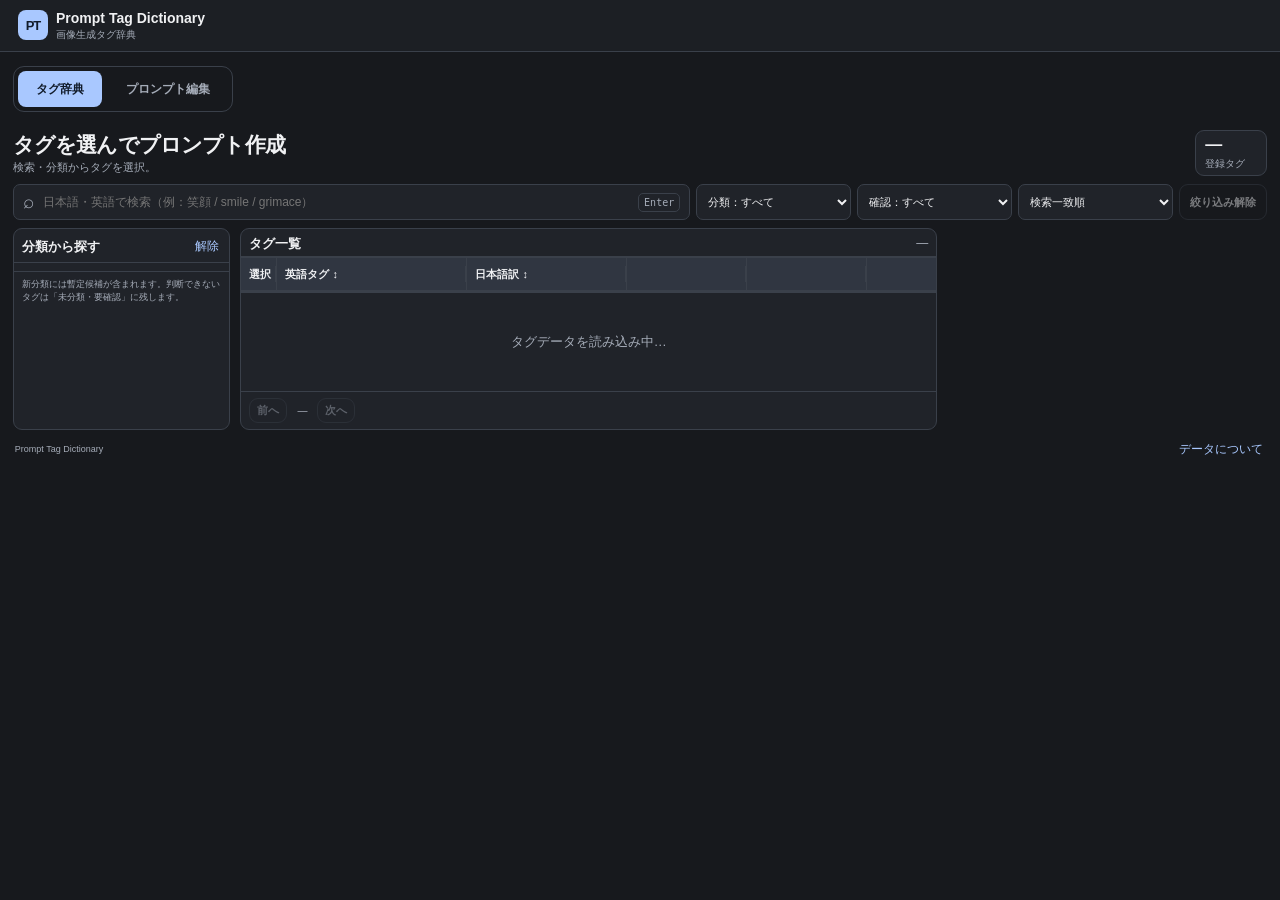
<file: index.html>
<!doctype html>
<html lang="ja">
<head>
  <meta charset="utf-8"><meta name="viewport" content="width=device-width, initial-scale=1">
  <meta name="theme-color" content="#202329">
  <meta name="description" content="画像生成タグを日本語・英語で探し、分類してプロンプトを組み立てるタグ辞典。">
  <title>Prompt Tag Dictionary</title>
  <link rel="stylesheet" href="./styles.css?v=bubble-editor-20261115"><script src="./src/app.js?v=bubble-editor-20261115b" defer></script>
</head>
<body>
<header class="topbar">
  <a class="brand" href="./"><span class="brand-mark">PT</span><span><strong>Prompt Tag Dictionary</strong><small>画像生成タグ辞典</small></span></a>
  <div class="top-actions"><span id="admin-mode-label" class="admin-mode-label" hidden>管理編集モード</span><button id="import-open" class="button button-quiet" data-admin-only hidden>データを読み込む</button><button id="custom-open" class="button button-primary" data-admin-only hidden>＋ タグを追加</button></div>
</header>
<div id="admin-mode-banner" class="admin-mode-banner" hidden><strong>管理編集モード</strong><span>変更はこのブラウザに保存されます。公開データは自動更新されません。</span><a href="./admin.html">管理画面へ戻る</a><a href="./">通常画面</a></div>
<main class="app-shell">
  <nav class="screen-nav" aria-label="作業画面">
    <button type="button" class="screen-tab active" data-screen="dictionary" aria-pressed="true">タグ辞典</button>
    <button type="button" class="screen-tab" data-screen="editor" aria-pressed="false">プロンプト編集</button>
  </nav>
  <section id="dictionary-screen" class="app-screen">
  <section class="intro"><div><p class="eyebrow">PROMPT TAG DICTIONARY</p><h1>タグを選んでプロンプト作成</h1><p class="intro-copy">検索・分類からタグを選択。</p></div>
    <div class="stats"><div><strong id="stat-total">—</strong><span>登録タグ</span></div></div>
  </section>
  <section class="search-row" aria-label="タグ検索">
    <label class="searchbox"><span aria-hidden="true">⌕</span><input id="search" type="search" placeholder="日本語・英語で検索（例：笑顔 / smile / grimace）" autocomplete="off"><kbd>Enter</kbd></label>
    <select id="level-filter" aria-label="分類状態"><option value="all">分類：すべて</option><option value="known">分類済み</option><option value="unknown">未分類</option></select>
    <select id="review-filter" aria-label="確認状態"><option value="all">確認：すべて</option><option value="unreviewed">未評価のみ</option><option value="review-any">要確認あり</option><option value="review-tag">タグの👎</option><option value="review-translation">訳の👎</option><option value="review-category">分類の👎</option></select>
    <select id="sort-order" aria-label="並び順"><option value="relevance">検索一致順</option><option value="work-count">作品：タグ数が多い順</option><option value="english">英語 A–Z</option><option value="japanese">日本語 あ–ん</option><option value="selected">選択済みを上</option><option value="uncategorized">未分類を上</option></select>
    <button id="clear-filters" class="button button-quiet clear-filters" type="button" disabled>絞り込み解除</button>
  </section>
  <section class="workspace">
    <aside class="panel categories-panel"><div class="panel-heading"><div><span class="eyebrow">BROWSE</span><h2>分類から探す</h2></div><button id="clear-category" class="text-button">解除</button></div><div id="category-tree" class="category-tree"></div><div class="panel-note">新分類には暫定候補が含まれます。判断できないタグは「未分類・要確認」に残します。</div></aside>
    <section class="panel results-panel" id="results-panel" aria-label="タグ一覧"><div class="panel-heading result-heading"><div><span class="eyebrow">DICTIONARY</span><h2 id="results-title">タグ一覧</h2></div><div class="result-tools"><span id="result-count" class="count">—</span></div></div>
      <div class="table-scroll-shell" id="table-scroll-shell" role="region" aria-label="タグ一覧。横スクロールできます" tabindex="0">
      <div class="table-head" role="row">
        <div class="table-head-cell" role="columnheader"><button type="button" data-column-sort="selected" data-label="選択">選択</button><span class="column-resize" data-column-index="0" role="separator" tabindex="0" aria-valuemin="30" aria-valuemax="520" aria-valuenow="36" aria-orientation="vertical" aria-label="選択列の幅を変更" title="ドラッグで列幅変更・ダブルクリックで初期化"></span></div>
        <div class="table-head-cell" role="columnheader"><button type="button" data-column-sort="tag" data-label="英語タグ">英語タグ ↕</button><span class="column-resize" data-column-index="1" role="separator" tabindex="0" aria-valuemin="48" aria-valuemax="520" aria-valuenow="190" aria-orientation="vertical" aria-label="タグ列の幅を変更" title="ドラッグで列幅変更・ダブルクリックで初期化"></span></div>
        <div class="table-head-cell" role="columnheader"><button type="button" data-column-sort="japanese" data-label="日本語訳">日本語訳 ↕</button><span class="column-resize" data-column-index="2" role="separator" tabindex="0" aria-valuemin="48" aria-valuemax="520" aria-valuenow="160" aria-orientation="vertical" aria-label="日本語列の幅を変更" title="ドラッグで列幅変更・ダブルクリックで初期化"></span></div>
        <div class="table-head-cell" role="columnheader"><span>大分類</span><span class="column-resize" data-column-index="3" role="separator" tabindex="0" aria-valuemin="48" aria-valuemax="520" aria-valuenow="120" aria-orientation="vertical" aria-label="大分類列の幅を変更" title="ドラッグで列幅変更・ダブルクリックで初期化"></span></div>
        <div class="table-head-cell" role="columnheader"><span>中分類</span><span class="column-resize" data-column-index="4" role="separator" tabindex="0" aria-valuemin="48" aria-valuemax="520" aria-valuenow="120" aria-orientation="vertical" aria-label="中分類列の幅を変更" title="ドラッグで列幅変更・ダブルクリックで初期化"></span></div>
        <div class="table-head-cell" role="columnheader"><span>小分類</span><span class="column-resize" data-column-index="5" role="separator" tabindex="0" aria-valuemin="48" aria-valuemax="520" aria-valuenow="120" aria-orientation="vertical" aria-label="小分類列の幅を変更" title="ドラッグで列幅変更・ダブルクリックで初期化"></span></div>
        <div class="table-head-cell" role="columnheader"><span>表現レベル</span><span class="column-resize" data-column-index="6" role="separator" tabindex="0" aria-valuemin="48" aria-valuemax="520" aria-valuenow="76" aria-orientation="vertical" aria-label="表現レベル列の幅を変更" title="ドラッグで列幅変更・ダブルクリックで初期化"></span></div>
        <div class="table-head-cell" role="columnheader"><span>編集</span><span class="column-resize" data-column-index="7" role="separator" tabindex="0" aria-valuemin="48" aria-valuemax="520" aria-valuenow="58" aria-orientation="vertical" aria-label="修正列の幅を変更" title="ドラッグで列幅変更・ダブルクリックで初期化"></span></div>
        <div class="table-head-cell" role="columnheader"><span>詳細</span><span class="column-resize" data-column-index="8" role="separator" tabindex="0" aria-valuemin="48" aria-valuemax="520" aria-valuenow="42" aria-orientation="vertical" aria-label="詳細列の幅を変更" title="ドラッグで列幅変更・ダブルクリックで初期化"></span></div>
      </div><div id="tag-results" class="tag-results" aria-live="polite"></div>
      </div>
      <div id="loading-state" class="empty-state" role="status">タグデータを読み込み中…</div>
      <div id="empty-state" class="empty-state" hidden><strong>一致するタグがありません</strong><p>検索語を変えるか、タグデータを読み込んでください。</p></div>
      <div class="pagination"><button id="page-prev" class="button button-quiet" type="button" aria-label="前のページ" disabled>前へ</button><span id="page-summary">—</span><button id="page-next" class="button button-quiet" type="button" aria-label="次のページ" disabled>次へ</button></div>
    </section>

  </section>
  </section>
  <section id="editor-screen" class="app-screen editor-screen" hidden>
    <aside class="panel builder-panel editor-builder-panel"><div class="panel-heading"><div><span class="eyebrow">PROMPT BUILDER</span><h2>プロンプト編集</h2></div><button id="clear-selected" class="text-button">全解除</button></div>
      <div class="preview-add-row"><label for="preview-add">タグを追加<input id="preview-add" type="search" list="tag-suggestions" placeholder="英語タグ・日本語で検索" autocomplete="off"><datalist id="tag-suggestions"></datalist></label><button id="preview-add-button" class="button button-quiet" type="button">＋追加</button></div>
      <p class="preview-help">タグ一覧から選択するか、ここで候補を選んで追加できます。プレビュー内のタグ名を編集・削除できます。</p>
  <section class="starter-section" aria-label="セット追加">
    <div class="starter-heading"><h2>セット追加</h2><span>クリックでタグを追加</span></div>
    <div class="starter-presets">
      <button class="starter-preset" type="button" data-preset="portrait"><strong>人物・ポートレート</strong><span>portrait · upper body · soft lighting</span><b>＋ 追加</b></button>
      <button class="starter-preset" type="button" data-preset="landscape"><strong>風景・背景</strong><span>landscape · scenery · sky · clouds</span><b>＋ 追加</b></button>
      <button class="starter-preset" type="button" data-preset="lighting"><strong>構図・ライティング</strong><span>wide shot · backlighting · depth of field</span><b>＋ 追加</b></button>
      <button class="starter-preset" type="button" data-preset="quality"><strong>画風・品質</strong><span>masterpiece · best quality · illustration</span><b>＋ 追加</b></button>
    </div>
  </section>
      <div class="builder-controls">
        <label class="check-row"><input id="group-by-category" type="checkbox" checked> カテゴリ別に出力</label><label class="check-row"><input id="include-comments" type="checkbox"> コメント行を付ける</label>
        <div class="control-grid"><label>カテゴリ名<select id="category-language"><option value="ja">日本語</option><option value="en">English</option></select></label><label>コメント形式<select id="comment-style"><option value="slash">// コメント</option><option value="block">/* コメント */</option><option value="hash"># コメント</option></select></label></div>
        <div class="category-includes" id="output-categories"></div>
      </div>
      <div class="output-stack">
        <div class="output-header"><label for="prompt-output">ポジティブプロンプト</label><span id="output-count">0 tags</span><div class="edit-history"><button id="output-undo" class="button button-quiet" type="button" disabled title="元に戻す (Ctrl+Z)">↶ Undo</button><button id="output-redo" class="button button-quiet" type="button" disabled title="やり直す (Ctrl+Y)">↷ Redo</button></div></div><section class="prompt-bubble-editor" id="positive-bubble-editor" data-bubble-target="prompt-output"><div class="bubble-toolbar"><input id="positive-bubble-add" type="search" list="bubble-tag-suggestions" placeholder="タグを検索して追加" autocomplete="off"><button class="button button-quiet" type="button" data-bubble-add="prompt-output">＋追加</button><button class="button button-quiet" type="button" data-text-mode="prompt-output">テキスト編集</button></div><div id="positive-bubbles" class="prompt-bubbles" aria-live="polite"></div></section><textarea id="prompt-output" spellcheck="false" placeholder="品質・スコアと通常タグがここに表示されます。" hidden></textarea>
        <div class="output-actions"><button id="copy-output" class="button button-primary" disabled>ポジティブをコピー</button><button id="download-output" class="button button-quiet" disabled>TXT保存</button></div>
        <div class="output-header negative-output-header"><label for="negative-output">ネガティブプロンプト</label></div><section class="prompt-bubble-editor" id="negative-bubble-editor" data-bubble-target="negative-output"><div class="bubble-toolbar"><input id="negative-bubble-add" type="search" list="bubble-tag-suggestions" placeholder="タグを検索して追加" autocomplete="off"><button class="button button-quiet" type="button" data-bubble-add="negative-output">＋追加</button><button class="button button-quiet" type="button" data-text-mode="negative-output">テキスト編集</button></div><div id="negative-bubbles" class="prompt-bubbles" aria-live="polite"></div></section><textarea id="negative-output" spellcheck="false" placeholder="除外・抑制したいタグがここに表示されます。" hidden></textarea><datalist id="bubble-tag-suggestions"></datalist>
        <div class="output-actions negative-output-actions"><button id="copy-negative-output" class="button button-primary" disabled>ネガティブをコピー</button><button id="download-negative-output" class="button button-quiet" disabled>TXT保存</button></div>
        <p id="copy-status" class="status-text" aria-live="polite"></p>
      </div>
    </aside>
  </section>
  <footer class="footer"><span>Prompt Tag Dictionary</span><button id="show-data-note" class="text-button">データについて</button></footer>
</main>
<dialog id="import-dialog" class="modal"><form method="dialog" class="modal-close-row"><button class="icon-button" aria-label="閉じる">×</button></form>
  <p class="eyebrow">IMPORT</p><h2>既存タグデータを読み込む</h2><p>JSONのタグ一覧、翻訳進捗JSON、またはタグ配列を含むJavaScript / テキストを複数選択できます。読み込んだデータはこのブラウザに保存されます。同じタグの訳・分類が競合すると、初期設定では先に登録された値を保持します。上書きするときは「競合時は今回のデータを優先」を選んでください。ファイルは名前順に処理します。</p>
  <label class="file-drop">ファイルを選択<input id="data-files" type="file" multiple accept=".json,.js,.txt,application/json,text/plain"></label>
  <div class="import-options"><label class="check-row"><input id="replace-import" type="checkbox"> 読み込んだデータで現在のタグを置き換える</label><label class="check-row"><input id="prefer-import" type="checkbox"> 競合時は今回のデータを優先（訳・分類を上書き）</label><label class="check-row"><input id="save-import" type="checkbox" checked> このブラウザに保存する</label></div>
  <p id="import-status" class="status-text" aria-live="polite"></p><div class="modal-actions"><button id="import-cancel" class="button button-quiet">キャンセル</button><button id="import-run" class="button button-primary">読み込む</button></div>
</dialog>
<dialog id="custom-dialog" class="modal"><form method="dialog" class="modal-close-row"><button class="icon-button" aria-label="閉じる">×</button></form>
  <p class="eyebrow">CUSTOM TAG</p><h2>タグを追加</h2>
  <label class="field-label">英語タグ<input id="custom-tag" type="text" placeholder="例：soft smile" maxlength="120"></label><label class="field-label">日本語名<input id="custom-ja" type="text" placeholder="例：柔らかな笑顔" maxlength="120"></label>
  <label class="field-label">大分類<select id="custom-major"></select></label><label class="field-label">小分類<select id="custom-minor"></select></label><label class="field-label">詳細分類<select id="custom-detail"></select></label><label class="field-label">別名・検索キーワード<input id="custom-alias" type="text" placeholder="カンマ区切りで入力"></label>
  <p id="custom-status" class="status-text" aria-live="polite"></p><div class="modal-actions"><button id="custom-cancel" class="button button-quiet">キャンセル</button><button id="custom-save" class="button button-primary">保存</button></div>
</dialog>
<dialog id="tag-edit-dialog" class="modal tag-edit-modal"><form method="dialog" class="modal-close-row"><button class="icon-button" aria-label="閉じる">×</button></form>
  <p class="eyebrow">TAG EDITOR</p><h2>タグを修正</h2>
  <p class="edit-note">変更はこのブラウザに保存されます。公開データは自動では変更されません。</p>
  <label class="field-label">英語タグ<input id="edit-tag" type="text" maxlength="160" autocomplete="off"></label>
  <label class="field-label">日本語訳<input id="edit-ja" type="text" maxlength="300"></label>
  <div class="edit-category-grid"><label class="field-label">大分類<input id="edit-major" type="text" maxlength="100" list="edit-major-options"></label><label class="field-label">小分類<input id="edit-minor" type="text" maxlength="100" list="edit-minor-options"></label><label class="field-label">詳細分類<input id="edit-detail" type="text" maxlength="100" list="edit-detail-options"></label></div>
  <datalist id="edit-major-options"></datalist><datalist id="edit-minor-options"></datalist><datalist id="edit-detail-options"></datalist>
  <label class="field-label">別名・検索キーワード<input id="edit-aliases" type="text" maxlength="1000" placeholder="カンマ区切り"></label>
  <p id="edit-status" class="status-text" aria-live="polite"></p><div class="modal-actions"><button id="edit-cancel" class="button button-quiet" type="button">キャンセル</button><button id="export-edited-tags" class="button button-quiet" type="button">JSON出力</button><button id="edit-save" class="button button-primary" type="button">保存</button></div>
</dialog>
<dialog id="tag-info-dialog" class="modal tag-info-modal">
  <form method="dialog" class="modal-close-row"><button class="icon-button" aria-label="閉じる">×</button></form>
  <p class="eyebrow">TAG INFORMATION</p><h2 id="tag-info-name">タグ詳細</h2>
  <dl class="tag-info-grid">
    <dt>日本語訳</dt><dd id="tag-info-ja">—</dd>
    <dt>分類</dt><dd id="tag-info-category">—</dd>
    <dt>表現レベル</dt><dd id="tag-info-rating">未判定</dd>
    <dt>判定状態</dt><dd id="tag-info-rating-status">未確認</dd>
    <dt>判定根拠</dt><dd id="tag-info-rating-reason">未登録</dd>
    <dt>意味</dt><dd id="tag-info-meaning">—</dd>
    <dt>用法</dt><dd id="tag-info-usage">—</dd>
    <dt>使用例</dt><dd id="tag-info-examples">—</dd>
    <dt>出典</dt><dd id="tag-info-source">—</dd>
  </dl>
  <p class="tag-info-note">未登録の説明・表現レベルは推測で補わず「未判定」と表示します。</p>
  <div class="modal-actions"><button class="button button-primary" id="tag-info-close" type="button">閉じる</button></div>
</dialog>
<dialog id="data-note-dialog" class="modal"><form method="dialog" class="modal-close-row"><button class="icon-button" aria-label="閉じる">×</button></form>
  <p class="eyebrow">DATA NOTES</p><h2>データについて</h2><p>タグ本体と、分類体系・分類候補・プロンプト出力順・タググループ・旧NSFW監査データは data/dictionary-data.json を基準データとして読み込みます。分類には確定済みのものだけでなく、暫定分類や要確認のタグも含まれます。表示される分類は検索・整理のための目安であり、すべてのタグの意味や翻訳が検証済みであることを示すものではありません。作品・キャラクターに固有のタグは、一般的な人物・服装タグと分けて扱います。出典や利用条件を確認できていないデータは、確認済みとして扱いません。</p>
  <p>既存データの由来・利用条件はまだ確認できていないため、出典やライセンスを確定したようには扱いません。公開配布する前に、元データの利用条件を確認してください。</p>
  <p>現時点では画像プレビュー、部位別マップ、タグ詳細解説は未実装です。データ構造は後から説明・別名・関連タグ・画像参照を追加できる形にしています。</p><div class="modal-actions"><button class="button button-primary" id="data-note-close">閉じる</button></div>
</dialog>
</body></html>
</file>
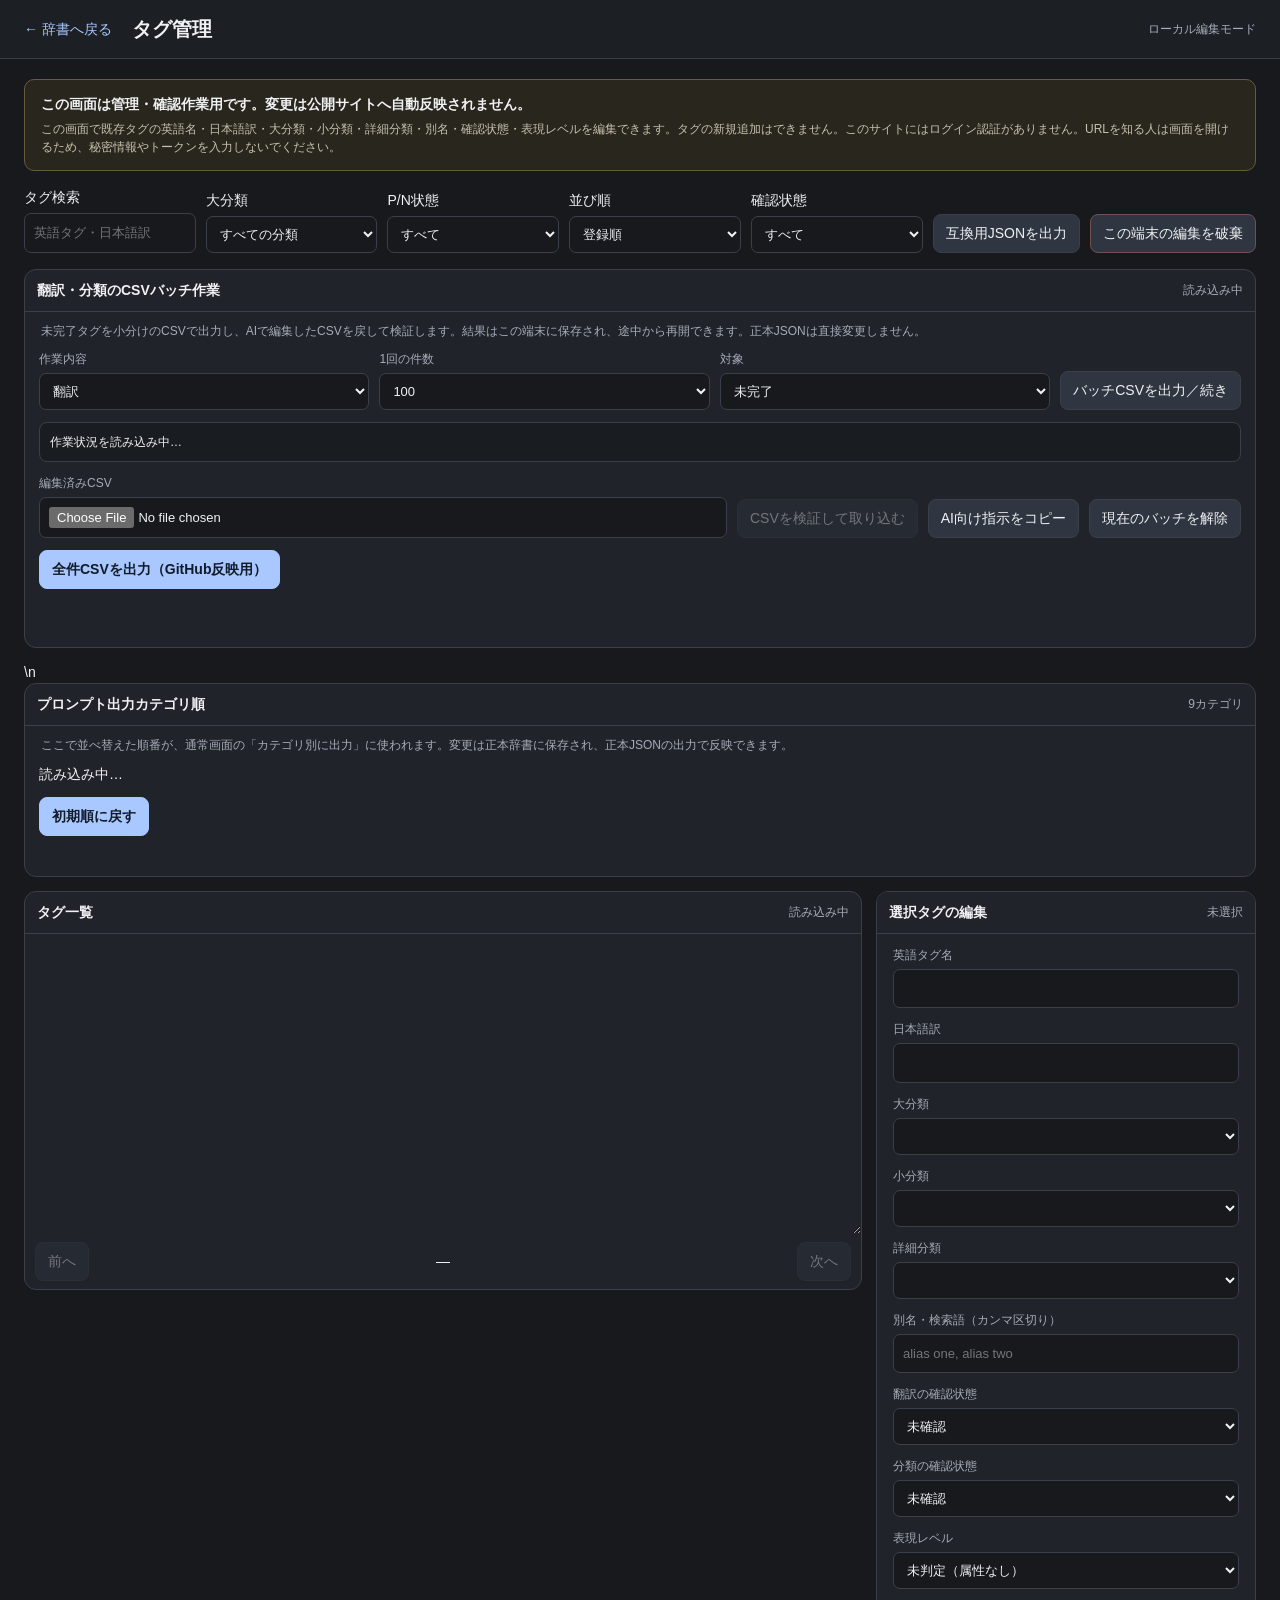
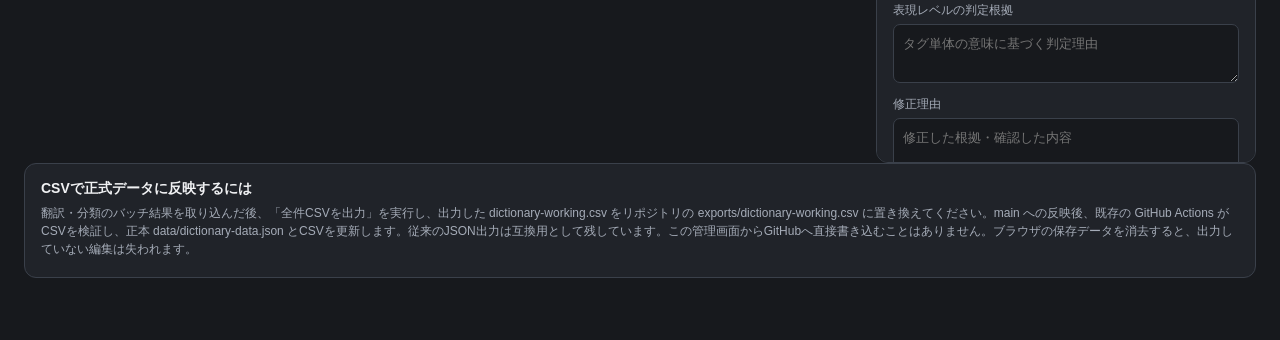
<file: admin.html>
<!doctype html>
<html lang="ja"><head><meta charset="utf-8"><meta name="viewport" content="width=device-width, initial-scale=1"><meta name="theme-color" content="#202329"><title>タグ管理 | Prompt Tag Dictionary</title><link rel="stylesheet" href="./admin.css"><script src="./src/admin.js" defer></script></head>
<body><header><a href="./">← 辞書へ戻る</a><h1>タグ管理</h1><span>ローカル編集モード</span></header><main>
<section class="notice"><strong>この画面は管理・確認作業用です。変更は公開サイトへ自動反映されません。</strong><p>この画面で既存タグの英語名・日本語訳・大分類・小分類・詳細分類・別名・確認状態・表現レベルを編集できます。タグの新規追加はできません。このサイトにはログイン認証がありません。URLを知る人は画面を開けるため、秘密情報やトークンを入力しないでください。</p></section>
<section class="toolbar"><label>タグ検索<input id="search" type="search" placeholder="英語タグ・日本語訳"></label><label>大分類<select id="category-filter"><option value="all">すべての分類</option></select></label><label>P/N状態<select id="pn-filter"><option value="all">すべて</option><option value="unset">未指定</option><option value="positive">ポジティブ</option><option value="negative">ネガティブ</option></select></label><label>並び順<select id="sort"><option value="source">登録順</option><option value="category">大分類 → 小分類 → タグ名</option><option value="tag">タグ名順</option></select></label><label>確認状態<select id="filter"><option value="all">すべて</option><option value="unreviewed">未確認</option><option value="needs-review">要確認</option><option value="provisional">暫定</option><option value="verified">確認済み</option></select></label><button id="export-dictionary">互換用JSONを出力</button><button id="discard">この端末の編集を破棄</button></section>
<section class="card batch-work-card">
<div class="list-head"><strong>翻訳・分類のCSVバッチ作業</strong><span id="batch-total">読み込み中</span></div>
<p class="batch-help">未完了タグを小分けのCSVで出力し、AIで編集したCSVを戻して検証します。結果はこの端末に保存され、途中から再開できます。正本JSONは直接変更しません。</p>
<div class="batch-controls">
<label>作業内容<select id="batch-task"><option value="translation">翻訳</option><option value="classification">分類</option><option value="expressionLevel">表現レベル</option><option value="all">未完了項目すべて</option></select></label>
<label>1回の件数<select id="batch-size"><option>25</option><option>50</option><option selected>100</option><option>200</option><option>500</option><option>1000</option></select></label>
<label>対象<select id="batch-scope"><option value="pending">未完了</option><option value="needs-review">要確認のみ</option><option value="all">すべて再確認</option></select></label>
<button id="batch-export" type="button">バッチCSVを出力／続き</button>
</div>
<div id="batch-progress" class="batch-progress">作業状況を読み込み中…</div>
<div class="batch-import-row">
<label>編集済みCSV<input id="batch-file" type="file" accept=".csv,text/csv"></label>
<button id="batch-import" type="button" disabled>CSVを検証して取り込む</button><button id="batch-copy-prompt" type="button">AI向け指示をコピー</button>
<button id="batch-clear" type="button">現在のバッチを解除</button>
</div>
<div class="batch-final-row"><button id="csv-export-all" type="button">全件CSVを出力（GitHub反映用）</button></div>
<p id="batch-status" class="status" role="status" aria-live="polite"></p>
</section>\n<section class="card prompt-order-card"><div class="list-head"><strong>プロンプト出力カテゴリ順</strong><span id="prompt-order-count">9カテゴリ</span></div><p class="prompt-order-help">ここで並べ替えた順番が、通常画面の「カテゴリ別に出力」に使われます。変更は正本辞書に保存され、正本JSONの出力で反映できます。</p><ol id="prompt-order-list" class="prompt-order-list"><li>読み込み中…</li></ol><div class="prompt-order-actions"><button id="prompt-order-reset" type="button">初期順に戻す</button></div><p id="prompt-order-status" class="status" role="status"></p></section><div class="layout"><section class="card tag-list-card"><div class="list-head"><strong>タグ一覧</strong><span id="count">読み込み中</span></div><div id="results" class="results"></div><div class="pager"><button id="prev" disabled>前へ</button><span id="page">—</span><button id="next" disabled>次へ</button></div></section><div id="list-resizer" class="list-resizer" role="separator" aria-orientation="vertical" aria-label="タグ一覧と編集フォームの幅を調整" tabindex="0" title="ドラッグして幅を調整"></div>
<section class="card editor"><div class="list-head"><strong>選択タグの編集</strong><span id="selected-name">未選択</span></div><label>英語タグ名<input id="tag" maxlength="300" autocomplete="off"></label>
<label>日本語訳<input id="ja" maxlength="300"></label><label>大分類<select id="major-select"></select></label><label>小分類<select id="minor-select"></select></label><label>詳細分類<select id="detail-select"></select></label><label>別名・検索語（カンマ区切り）<input id="aliases" maxlength="2000" placeholder="alias one, alias two"></label>
<label>翻訳の確認状態<select id="translation-status"><option value="unreviewed">未確認</option><option value="needs-review">要確認</option><option value="machine-translation">機械翻訳</option><option value="verified">確認済み</option><option value="not-applicable">対象外</option></select></label>
<label>分類の確認状態<select id="classification-status"><option value="unreviewed">未確認</option><option value="provisional">暫定</option><option value="needs-review">要確認</option><option value="verified">確認済み</option><option value="not-applicable">対象外</option></select></label>
<label>表現レベル<select id="expression-level"><option value="">未判定（属性なし）</option><option value="0">0 — 一般向け</option><option value="1">1 — 軽度の露出</option><option value="2">2 — セクシー表現</option><option value="3">3 — 強い性的表現</option><option value="4">4 — 成人向け</option></select></label>
<label>表現レベルの判定根拠<textarea id="expression-level-reason" rows="2" maxlength="1000" placeholder="タグ単体の意味に基づく判定理由"></textarea></label>
<label>修正理由<textarea id="reason" rows="3" maxlength="1000" placeholder="修正した根拠・確認した内容"></textarea></label><label>出典URL<input id="source" type="url" placeholder="https://..."></label>
<div class="diff"><strong>変更差分</strong><pre id="diff">タグを選択してください。</pre></div><div class="actions"><button id="save" disabled>変更を保存</button><button id="reset" disabled>編集を戻す</button></div><p id="status" role="status" class="status"></p></section></div>
<section class="card export-help"><strong>CSVで正式データに反映するには</strong><p>翻訳・分類のバッチ結果を取り込んだ後、「全件CSVを出力」を実行し、出力した dictionary-working.csv をリポジトリの exports/dictionary-working.csv に置き換えてください。main への反映後、既存の GitHub Actions がCSVを検証し、正本 data/dictionary-data.json とCSVを更新します。従来のJSON出力は互換用として残しています。この管理画面からGitHubへ直接書き込むことはありません。ブラウザの保存データを消去すると、出力していない編集は失われます。</p></section><p id="export-status" class="status" role="status"></p></main></body></html>
</file>
<file: styles.css>
:root{color-scheme:dark;--bg:#17191d;--surface:#202329;--surface2:#272b32;--surface3:#303641;--line:#3a404a;--text:#f0f1f3;--muted:#a5acb8;--accent:#a9c8ff;--accent-strong:#6f9ee8;--accent-ink:#111b2a;--danger:#ffb4ab;--radius:14px;font-family:Inter,"Segoe UI",Meiryo,sans-serif}
*{box-sizing:border-box}body{margin:0;background:var(--bg);color:var(--text);font-size:14px;line-height:1.5}button,input,select,textarea{font:inherit}button,select,input,textarea{color:inherit}button{cursor:pointer}button:disabled{cursor:not-allowed;opacity:.45}button:focus-visible,input:focus-visible,select:focus-visible,textarea:focus-visible{outline:2px solid var(--accent);outline-offset:2px}
.topbar{min-height:68px;display:flex;align-items:center;justify-content:space-between;padding:12px 28px;border-bottom:1px solid var(--line);background:#1c1f24;gap:18px}.brand{display:flex;align-items:center;gap:12px;color:var(--text);text-decoration:none}.brand-mark{width:38px;height:38px;border-radius:11px;background:var(--accent);color:var(--accent-ink);font-weight:800;display:grid;place-items:center;letter-spacing:-1px}.brand strong,.brand small{display:block}.brand strong{font-size:14px}.brand small{color:var(--muted);font-size:12px}.top-actions{display:flex;gap:8px}
.button{border:1px solid var(--line);border-radius:9px;padding:9px 13px;min-height:38px;font-weight:600;background:var(--surface2)}.button:hover:not(:disabled){filter:brightness(1.1)}.button-primary{background:var(--accent);border-color:var(--accent);color:var(--accent-ink)}.button-quiet{background:transparent}.text-button{background:transparent;border:0;color:var(--accent);font-size:12px;padding:4px 2px}.app-shell{max-width:1640px;padding:26px 28px 18px;margin:0 auto}
.intro{display:flex;align-items:flex-end;justify-content:space-between;gap:24px;margin-bottom:22px}.eyebrow{margin:0 0 6px;color:var(--accent);font-size:10px;font-weight:800;letter-spacing:.14em}.intro h1{font-size:clamp(23px,2.4vw,34px);line-height:1.2;margin:0 0 10px;letter-spacing:-.04em}.intro-copy{margin:0;color:var(--muted);max-width:680px}.stats{display:flex;gap:8px;flex-shrink:0}.stats>div{border:1px solid var(--line);background:var(--surface);border-radius:12px;padding:11px 16px;min-width:104px}.stats strong,.stats span{display:block}.stats strong{font-size:23px;line-height:1.1;font-variant-numeric:tabular-nums}.stats span{font-size:11px;color:var(--muted);margin-top:5px}
.search-row{display:flex;align-items:center;gap:10px;margin-bottom:16px}.searchbox{height:46px;display:flex;align-items:center;gap:10px;flex:1;border:1px solid var(--line);border-radius:11px;padding:0 13px;background:var(--surface)}.searchbox>span{font-size:24px;color:var(--muted)}.searchbox input{min-width:0;flex:1;border:0;outline:none;background:transparent;font-size:14px}.searchbox input:focus-visible{outline:0}.searchbox kbd{border:1px solid var(--line);border-radius:5px;color:var(--muted);font-size:10px;padding:2px 5px}.search-row select,.control-grid select{height:44px;border:1px solid var(--line);background:var(--surface);border-radius:9px;padding:0 10px;max-width:190px}
.workspace{display:grid;grid-template-columns:minmax(200px,240px) minmax(320px,1fr) minmax(300px,370px);align-items:stretch;gap:14px;min-height:600px}.panel{min-width:0;overflow:hidden;border:1px solid var(--line);border-radius:var(--radius);background:var(--surface)}.panel-heading{display:flex;align-items:center;justify-content:space-between;gap:12px;padding:17px 17px 14px;border-bottom:1px solid var(--line)}.panel-heading h2{margin:0;font-size:16px}.panel-heading .eyebrow{margin-bottom:3px}.category-tree{padding:8px;max-height:520px;overflow:auto}.category-major{margin:6px 0 4px}.category-major-button{display:flex;align-items:center;justify-content:space-between;width:100%;padding:8px 9px;border:0;border-radius:8px;background:transparent;text-align:left;font-weight:700}.category-major-button:hover,.category-minor:hover{background:var(--surface2)}.category-major-button.active,.category-minor.active{background:var(--surface3);color:var(--accent)}.category-major-button .count,.category-minor .count{font-weight:500;font-size:11px;color:var(--muted);font-variant-numeric:tabular-nums}.category-minors{padding-left:10px}.category-minor{display:flex;justify-content:space-between;align-items:center;gap:8px;width:100%;padding:6px 9px;border:0;border-radius:7px;background:transparent;color:var(--muted);font-size:12px;text-align:left}.panel-note{padding:12px 15px 16px;color:var(--muted);font-size:11px;border-top:1px solid var(--line)}
.results-panel{display:flex;flex-direction:column}.result-heading{padding-bottom:12px}.count{color:var(--muted);font-size:12px;white-space:nowrap}.table-head{display:grid;grid-template-columns:minmax(0,1fr) 130px 56px;gap:10px;align-items:center;padding:9px 15px;color:var(--muted);font-size:10px;border-bottom:1px solid var(--line)}.tag-results{min-height:300px;overflow:auto;max-height:580px}.tag-row{display:grid;grid-template-columns:minmax(0,1fr) 130px 56px;gap:10px;align-items:center;padding:10px 13px;border-bottom:1px solid #30353d}.tag-row:hover{background:#282c33}.tag-names{min-width:0}.tag-english{display:block;overflow-wrap:anywhere;font-weight:700;font-size:13px}.tag-japanese{display:block;color:var(--muted);font-size:11px;margin-top:2px;overflow-wrap:anywhere}.tag-category{font-size:10px;color:var(--muted);overflow-wrap:anywhere}.tag-add{border:1px solid var(--line);border-radius:8px;background:transparent;color:var(--accent);height:31px;width:40px;justify-self:end;font-weight:700}.tag-add.added{background:var(--accent);border-color:var(--accent);color:var(--accent-ink)}.empty-state{text-align:center;margin:auto;padding:40px 16px;color:var(--muted)}.empty-state strong{color:var(--text)}.empty-state p{font-size:12px}.pagination{display:flex;align-items:center;justify-content:space-between;gap:10px;padding:12px 14px;border-top:1px solid var(--line);margin-top:auto;color:var(--muted);font-size:11px}.pagination>div{display:flex;gap:6px}.pagination .button{min-height:31px;padding:5px 10px;font-size:11px}
.builder-panel{display:flex;flex-direction:column}.selected-list{padding:10px 12px;max-height:205px;overflow:auto;min-height:68px;border-bottom:1px solid var(--line)}.selected-empty{color:var(--muted);font-size:12px;padding:12px 4px}.selected-chip{display:flex;align-items:center;justify-content:space-between;gap:8px;padding:6px 8px;border-radius:7px;background:var(--surface2);margin-bottom:6px}.selected-chip:last-child{margin-bottom:0}.selected-chip span{font-size:12px;overflow-wrap:anywhere}.selected-chip small{display:block;color:var(--muted);font-size:10px}.remove-chip{border:0;background:transparent;color:var(--muted);font-size:17px;line-height:1;padding:2px 4px}.builder-controls{padding:13px 15px;border-bottom:1px solid var(--line)}.check-row{display:flex;align-items:center;gap:8px;font-size:12px;color:var(--muted);margin-bottom:9px}.check-row input{accent-color:var(--accent)}.control-grid{display:grid;grid-template-columns:1fr 1fr;gap:8px;margin-top:10px}.control-grid label{font-size:10px;color:var(--muted)}.control-grid select{width:100%;height:35px;font-size:11px;margin-top:4px}.category-includes{display:flex;flex-wrap:wrap;gap:5px;max-height:72px;overflow:auto;margin-top:9px}.include-chip{border:1px solid var(--line);border-radius:6px;background:transparent;color:var(--muted);font-size:10px;padding:3px 6px}.include-chip.active{color:var(--accent);border-color:var(--accent-strong);background:#263446}
.output-header{display:flex;justify-content:space-between;align-items:center;gap:8px;padding:12px 15px 6px;font-size:11px;font-weight:700}.output-header span{color:var(--muted);font-weight:500}.builder-panel textarea{margin:0 13px;border:1px solid var(--line);background:#17191d;border-radius:8px;padding:10px;min-height:140px;resize:vertical;font:12px/1.7 ui-monospace,SFMono-Regular,Consolas,monospace}.output-actions{display:flex;gap:7px;padding:10px 13px 0}.output-actions .button{flex:1}.status-text{min-height:18px;margin:7px 14px 10px;color:var(--accent);font-size:11px}.footer{display:flex;justify-content:space-between;align-items:center;padding:16px 2px 0;color:var(--muted);font-size:11px}
.modal{width:min(520px,calc(100% - 28px));max-width:520px;padding:24px;border:1px solid var(--line);border-radius:16px;background:var(--surface);color:var(--text);box-shadow:0 22px 80px #0009}.modal::backdrop{background:#08090cbb;backdrop-filter:blur(3px)}.modal h2{margin:0 0 12px;font-size:22px}.modal p:not(.eyebrow){color:var(--muted);font-size:13px}.modal-close-row{display:flex;justify-content:flex-end;margin:-12px -12px 12px}.icon-button{font-size:23px;color:var(--muted);border:0;background:transparent}.file-drop{display:block;border:1px dashed #596473;border-radius:10px;text-align:center;padding:20px 12px;margin:18px 0 10px;color:var(--accent);cursor:pointer}.file-drop input{display:block;max-width:100%;margin:10px auto 0;color:var(--muted)}.import-options{margin-top:15px}.modal-actions{display:flex;justify-content:flex-end;gap:8px;margin-top:14px}.field-label{display:block;color:var(--muted);font-size:12px;margin:12px 0}.field-label input,.field-label select{display:block;width:100%;margin-top:5px;background:var(--bg);border:1px solid var(--line);border-radius:8px;padding:10px;color:var(--text)}.field-label select{min-height:40px}.modal .status-text{margin-left:0}
@media(max-width:1100px){.workspace{grid-template-columns:220px minmax(0,1fr)}.builder-panel{grid-column:1/-1;display:grid;grid-template-columns:1fr 1fr;align-items:start}.builder-panel>.panel-heading{grid-column:1/-1}.selected-list{max-height:280px;min-height:150px}.builder-controls{border-bottom:0}.output-header,.builder-panel textarea,.output-actions,.builder-panel>.status-text{grid-column:2}.output-header{grid-row:2}.builder-panel textarea{grid-row:3}.output-actions{grid-row:4}.builder-panel>.status-text{grid-row:5}}
@media(max-width:720px){.topbar{padding:12px 14px;align-items:flex-start}.brand-mark{width:34px;height:34px}.brand strong{font-size:12px}.brand small{font-size:10px}.top-actions{gap:5px;flex-wrap:wrap;justify-content:flex-end}.top-actions .button{font-size:11px;padding:7px 8px;min-height:34px}.app-shell{padding:20px 12px}.intro{align-items:flex-start;flex-direction:column;margin-bottom:16px}.intro h1{font-size:25px}.intro-copy{font-size:12px}.stats{width:100%}.stats>div{flex:1;padding:10px 12px}.stats strong{font-size:20px}.search-row{flex-wrap:wrap;gap:7px}.searchbox{flex-basis:100%;height:44px}.searchbox kbd{display:none}.search-row select{flex:1;max-width:none;height:38px;font-size:11px}.workspace{display:flex;flex-direction:column;gap:12px}.category-tree{max-height:210px;display:grid;grid-template-columns:1fr 1fr;gap:2px}.category-major{margin:2px 0}.category-minors{padding-left:4px}.panel-note{padding:9px 12px}.tag-results{max-height:55vh;min-height:250px}.table-head,.tag-row{grid-template-columns:minmax(0,1fr) 92px 42px;gap:6px;padding-left:10px;padding-right:10px}.table-head{font-size:9px}.tag-english{font-size:12px}.tag-japanese{font-size:10px}.tag-category{font-size:9px}.tag-add{width:34px;height:30px}.builder-panel{display:flex}.selected-list{max-height:180px;min-height:60px}.builder-controls{border-bottom:1px solid var(--line)}.builder-panel textarea{margin:0 12px;min-height:160px}.output-actions{padding:9px 12px 0}.footer{font-size:10px}.modal{padding:20px}.control-grid{gap:6px}}
@media(prefers-reduced-motion:reduce){*{scroll-behavior:auto!important;transition:none!important}}

/* Compact landing page and quick-start prompt presets */
.app-shell{padding-top:18px}
.intro{margin-bottom:13px;align-items:center}
.intro h1{font-size:clamp(21px,2vw,28px);margin-bottom:5px}
.intro-copy{font-size:12px}
.stats>div{padding:8px 12px;min-width:88px;border-radius:9px}
.stats strong{font-size:20px}
.stats span{margin-top:2px}
.starter-section{margin:0 0 12px;padding:10px 12px;border:1px solid var(--line);border-radius:12px;background:var(--surface)}
.starter-heading{display:flex;align-items:baseline;gap:10px;margin-bottom:8px}
.starter-heading h2{margin:0;font-size:13px}
.starter-heading span{font-size:11px;color:var(--muted)}
.starter-presets{display:grid;grid-template-columns:repeat(4,minmax(0,1fr));gap:8px}
.starter-preset{display:grid;grid-template-columns:1fr auto;gap:3px 8px;align-items:center;min-width:0;padding:8px 10px;text-align:left;border:1px solid var(--line);border-radius:8px;background:var(--surface2)}
.starter-preset:hover{border-color:var(--accent-strong);background:var(--surface3)}
.starter-preset strong{font-size:12px}
.starter-preset span{grid-column:1/-1;overflow:hidden;text-overflow:ellipsis;white-space:nowrap;color:var(--muted);font-size:10px}
.starter-preset b{grid-column:2;grid-row:1;font-size:10px;color:var(--accent);font-weight:600;white-space:nowrap}
.search-row{margin-bottom:10px}
.workspace{gap:10px;min-height:0}
.panel-heading{padding:12px 13px 10px}
.category-tree{padding:6px;max-height:470px}
.category-major-button{padding:6px 8px;font-size:12px}
.category-minor{padding:4px 8px}
.tag-results{max-height:510px;min-height:260px}
.tag-row{padding-top:7px;padding-bottom:7px}
.selected-list{max-height:160px}
.builder-controls{padding:10px 12px}
.builder-panel textarea{min-height:120px}
@media(max-width:1100px){.starter-presets{grid-template-columns:repeat(2,minmax(0,1fr))}}
@media(max-width:720px){.app-shell{padding-top:14px}.starter-section{padding:9px}.starter-heading{display:block}.starter-heading span{display:block;margin-top:2px}.starter-presets{grid-template-columns:repeat(2,minmax(0,1fr));gap:6px}.starter-preset{padding:8px}.starter-preset strong{font-size:11px}.starter-preset span{font-size:9px}.intro h1{font-size:22px}.intro-copy{font-size:11px}.category-tree{max-height:190px}}

/* Denser typography and controls */
body{font-size:13px;line-height:1.35}
.app-shell{padding:12px 18px 10px}
.topbar{min-height:52px;padding:7px 18px}
.brand{gap:8px}.brand-mark{width:30px;height:30px;border-radius:8px}
.brand small{font-size:10px}
.top-actions .button{min-height:30px;padding:5px 9px;font-size:11px}
.intro{margin-bottom:8px;gap:12px}
.intro .eyebrow{display:none}
.intro h1{font-size:21px;margin:0 0 2px}
.intro-copy{font-size:11px;line-height:1.3}
.stats>div{padding:5px 9px;min-width:72px}
.stats strong{font-size:17px}.stats span{font-size:10px}
.starter-section{padding:7px 9px;margin-bottom:8px;border-radius:9px}
.starter-heading{margin-bottom:5px;gap:7px}
.starter-heading h2{font-size:11px}
.starter-heading span{font-size:10px}
.starter-presets{gap:5px}
.starter-preset{padding:5px 7px;gap:1px 5px;border-radius:6px}
.starter-preset strong{font-size:11px}
.starter-preset span{font-size:9px;line-height:1.2}
.starter-preset b{font-size:9px}
.search-row{gap:6px;margin-bottom:8px}
.searchbox{height:36px;padding:0 9px;gap:7px;border-radius:7px}
.searchbox>span{font-size:19px}
.searchbox input{font-size:12px}
.search-row select{height:36px;padding:0 7px;font-size:11px;max-width:155px;border-radius:7px}
.workspace{grid-template-columns:minmax(175px,205px) minmax(300px,1fr) minmax(270px,330px);gap:8px}
.panel{border-radius:9px}
.panel-heading{padding:8px 10px 7px}
.panel-heading .eyebrow{display:none}
.panel-heading h2{font-size:13px}
.category-tree{padding:4px;max-height:calc(100vh - 235px)}
.category-major{margin:2px 0}
.category-major-button{padding:4px 6px;font-size:11px;border-radius:5px}
.category-major-button .count,.category-minor .count{font-size:9px}
.category-minors{padding-left:6px}
.category-minor{padding:3px 6px;font-size:10px;line-height:1.25}
.panel-note{padding:6px 8px;font-size:9px}
.table-head{grid-template-columns:minmax(0,1fr) 104px 38px;gap:5px;padding:5px 8px;font-size:9px}
.tag-results{min-height:220px;max-height:calc(100vh - 275px)}
.tag-row{grid-template-columns:minmax(0,1fr) 104px 38px;gap:5px;padding:4px 7px}
.tag-english{font-size:11px;line-height:1.2}
.tag-japanese{font-size:9px;margin-top:0;line-height:1.2}
.tag-category{font-size:9px;line-height:1.2}
.tag-add{width:29px;height:25px;border-radius:5px;font-size:12px}
.pagination{padding:6px 8px;font-size:10px}
.pagination .button{min-height:25px;padding:3px 7px}
.selected-list{padding:6px 8px;max-height:115px;min-height:42px}
.selected-chip{padding:3px 6px;margin-bottom:3px;border-radius:5px}
.selected-chip span{font-size:10px;line-height:1.2}
.selected-chip small{font-size:9px}
.remove-chip{font-size:14px}
.builder-controls{padding:7px 9px}
.check-row{font-size:10px;gap:5px;margin-bottom:5px}
.control-grid{gap:5px;margin-top:5px}
.control-grid label{font-size:9px}
.control-grid select{height:27px;font-size:10px;margin-top:2px}
.category-includes{gap:3px;max-height:48px;margin-top:5px}
.include-chip{font-size:9px;padding:2px 4px}
.output-header{padding:6px 9px 4px;font-size:10px}
.builder-panel textarea{margin:0 8px;padding:6px;min-height:85px;font-size:11px;line-height:1.35}
.output-actions{gap:5px;padding:6px 8px 0}
.output-actions .button{min-height:29px;padding:5px 8px;font-size:11px}
.status-text{min-height:12px;margin:4px 8px 5px;font-size:9px}
.footer{padding-top:7px;font-size:9px}
@media(max-width:1100px){.workspace{grid-template-columns:190px minmax(0,1fr)}.category-tree{max-height:360px}.tag-results{max-height:440px}.builder-panel{gap:0}}
@media(max-width:720px){
 .app-shell{padding:10px 8px}
 .topbar{padding:7px 9px;gap:6px}
 .brand strong{font-size:11px}.brand small{font-size:9px}
 .top-actions .button{font-size:10px;padding:5px 6px}
 .intro{flex-direction:row;align-items:center;margin-bottom:7px}
 .intro h1{font-size:17px}.intro-copy{font-size:10px}
 .stats{width:auto;gap:4px}.stats>div{min-width:54px;padding:4px 5px}.stats strong{font-size:14px}.stats span{font-size:8px}
 .starter-section{padding:6px;margin-bottom:7px}
 .starter-heading{display:flex}.starter-heading span{display:inline;margin:0}
 .starter-presets{grid-template-columns:repeat(2,minmax(0,1fr));gap:4px}
 .starter-preset{padding:5px}.starter-preset strong{font-size:10px}.starter-preset span{font-size:8px}
 .search-row{gap:4px}.searchbox{height:34px;flex-basis:100%}
 .search-row select{height:31px;max-width:none;min-width:0;font-size:10px;padding:0 4px}
 .workspace{display:flex;flex-direction:column;gap:7px}
 .panel-heading{padding:7px 8px}
 .category-tree{max-height:150px;grid-template-columns:repeat(2,minmax(0,1fr));gap:0}
 .table-head,.tag-row{grid-template-columns:minmax(0,1fr) 78px 32px;gap:4px;padding-left:6px;padding-right:6px}
 .tag-results{max-height:48vh;min-height:190px}
 .tag-english{font-size:10px}.tag-japanese{font-size:8px}.tag-category{font-size:8px}
 .tag-add{width:26px;height:23px}
 .selected-list{max-height:120px}
 .builder-panel{display:flex}
 .builder-panel textarea{margin:0 7px;min-height:100px}
 .output-actions{padding:5px 7px 0}
 .footer{padding-top:5px}
}

/* Flat, scan-friendly dictionary rows */
.table-head{grid-template-columns:20px minmax(100px,1.15fr) minmax(70px,.8fr) minmax(105px,.9fr);gap:7px;padding:4px 9px}
.table-head span:first-child{font-size:0}
.table-head span:first-child:after{content:"";font-size:9px}
.table-head span:nth-child(2){grid-column:2}
.table-head span:nth-child(3){grid-column:3}
.table-head span:nth-child(4){grid-column:4}
.tag-row{grid-template-columns:20px minmax(100px,1.15fr) minmax(70px,.8fr) minmax(105px,.9fr);gap:7px;padding:3px 9px;border-bottom:1px solid #30343b;border-radius:0;background:transparent;align-items:center;min-height:27px}
.tag-row:hover{background:#252930}
.tag-check{width:13px;height:13px;margin:0;accent-color:var(--accent-strong);cursor:pointer}
.tag-english{font-size:12px;font-weight:500;line-height:1.25;overflow-wrap:anywhere}
.tag-japanese{font-size:10px;color:var(--muted);line-height:1.25;margin:0;overflow-wrap:anywhere}
.tag-category{font-size:9px;color:var(--muted);line-height:1.25;white-space:nowrap;overflow:hidden;text-overflow:ellipsis}
@media(max-width:720px){
 .table-head,.tag-row{grid-template-columns:16px minmax(90px,1.2fr) minmax(52px,.75fr) minmax(75px,.9fr);gap:5px;padding-left:6px;padding-right:6px}
 .tag-row{min-height:25px;padding-top:2px;padding-bottom:2px}
 .tag-check{width:12px;height:12px}
 .tag-english{font-size:10px}.tag-japanese{font-size:8px}.tag-category{font-size:8px}
}

/* Clickable column sort headers */
.table-head{grid-template-columns:20px minmax(100px,1.15fr) minmax(70px,.8fr) minmax(105px,.9fr)}
.table-head button{min-width:0;padding:2px 0;border:0;background:transparent;color:var(--muted);font:inherit;font-size:9px;text-align:left;white-space:nowrap;overflow:hidden;text-overflow:ellipsis}
.table-head button:hover,.table-head button:focus-visible{color:var(--accent)}
.table-head button[aria-sort="ascending"],.table-head button[aria-sort="descending"]{color:var(--accent);font-weight:700}
@media(max-width:720px){.table-head{grid-template-columns:16px minmax(90px,1.2fr) minmax(52px,.75fr) minmax(75px,.9fr)}.table-head button{font-size:8px}}

/* Five-column compact tag index: selection, tag, Japanese, element 1, element 2 */
.table-head{grid-template-columns:22px minmax(100px,1.2fr) minmax(58px,.75fr) minmax(82px,.9fr) minmax(82px,.9fr)}
.tag-row{grid-template-columns:22px minmax(100px,1.2fr) minmax(58px,.75fr) minmax(82px,.9fr) minmax(82px,.9fr)}
.tag-element1,.tag-element2{min-width:0;white-space:nowrap;overflow:hidden;text-overflow:ellipsis}
@media(max-width:720px){
 .table-head,.tag-row{grid-template-columns:16px minmax(85px,1.2fr) minmax(40px,.6fr) minmax(58px,.8fr) minmax(58px,.8fr);gap:4px}
 .table-head button{font-size:8px}
 .tag-element1,.tag-element2{font-size:8px}
}

/* Compact page-size selector */
.page-size-control{display:inline-flex;align-items:center;gap:5px;white-space:nowrap;color:var(--muted);font-size:10px}.page-size-control select{height:26px;max-width:82px;padding:2px 5px;border:1px solid var(--line);border-radius:5px;background:var(--surface2);color:var(--text);font:inherit}.pagination{flex-wrap:wrap}
@media(max-width:720px){.page-size-control{gap:3px;font-size:9px}.page-size-control select{height:24px;max-width:72px;padding:2px}}


/* Three-level taxonomy and all-results list */
.category-major-heading{display:grid;grid-template-columns:minmax(0,1fr) 24px;gap:3px;align-items:center}
.category-major-button{min-width:0}
.category-expander{display:inline-flex;align-items:center;justify-content:center;min-width:24px;min-height:26px;padding:0;border:0;border-radius:5px;background:transparent;color:var(--muted);font-size:13px;line-height:1}
.category-expander:hover,.category-expander:focus-visible{background:var(--surface2);color:var(--accent)}
.category-minors{padding-left:8px}
.category-minor-row{display:grid;grid-template-columns:minmax(0,1fr) 22px;gap:2px;align-items:center}
.category-minor{min-width:0}
.category-details{padding-left:10px;margin:1px 0 5px 5px;border-left:1px solid var(--line)}
.category-detail{display:flex;align-items:center;justify-content:space-between;gap:8px;width:100%;padding:4px 7px;border:0;border-radius:5px;background:transparent;color:var(--muted);font-size:11px;text-align:left}
.category-detail:hover{background:var(--surface2)}
.category-detail.active{background:var(--surface3);color:var(--accent)}
.category-detail .count{font-size:9px;font-variant-numeric:tabular-nums}
.category-tree{max-height:700px}
.table-head{grid-template-columns:22px minmax(100px,1.2fr) minmax(58px,.72fr) minmax(68px,.78fr) minmax(68px,.78fr) minmax(76px,.85fr)}
.tag-row{grid-template-columns:22px minmax(100px,1.2fr) minmax(58px,.72fr) minmax(68px,.78fr) minmax(68px,.78fr) minmax(76px,.85fr)}
.tag-element1,.tag-element2,.tag-element3{min-width:0;white-space:nowrap;overflow:hidden;text-overflow:ellipsis}
.tag-element3{font-size:9px;color:var(--muted)}
.pagination{justify-content:flex-start}
@media(max-width:1100px){
 .table-head{grid-template-columns:18px minmax(82px,1.2fr) minmax(46px,.7fr) minmax(58px,.75fr) minmax(58px,.75fr) minmax(64px,.8fr)}
 .tag-row{grid-template-columns:18px minmax(82px,1.2fr) minmax(46px,.7fr) minmax(58px,.75fr) minmax(58px,.75fr) minmax(64px,.8fr)}
 .category-tree{max-height:500px}
}
@media(max-width:720px){
 .category-tree{max-height:360px;display:block}
 .category-major-button{padding:5px 6px;font-size:11px}
 .category-minor{padding:4px 6px;font-size:10px}
 .category-detail{font-size:10px;padding:3px 6px}
 .table-head,.tag-row{grid-template-columns:14px minmax(72px,1.2fr) minmax(38px,.65fr) minmax(42px,.7fr) minmax(42px,.7fr) minmax(45px,.75fr);gap:3px;padding-left:5px;padding-right:5px}
 .table-head button{font-size:7px}
 .tag-check{width:11px;height:11px}
 .tag-english{font-size:9px;line-height:1.2}
 .tag-japanese{font-size:8px;line-height:1.2}
 .tag-element1,.tag-element2,.tag-element3{font-size:7px}
}


/* Per-tag translation/category quality feedback */
.tag-row{grid-template-rows:auto auto}
.tag-feedback{grid-column:2/-1;display:flex;align-items:center;gap:10px;padding:1px 0 3px;border-bottom:1px solid var(--line)}
.vote-group{display:inline-flex;align-items:center;gap:3px}
.vote-caption{font-size:9px;color:var(--muted);margin-right:2px}
.vote-button{min-width:14px;min-height:16px;padding:0 1px;border:0;border-radius:0;background:transparent;color:var(--muted);font-size:12px;line-height:1;cursor:pointer}
.vote-button:hover,.vote-button:focus-visible{background:var(--surface2);outline:1px solid var(--line)}
.vote-button:nth-child(2){color:#269b57}
.vote-button:nth-child(3){color:#d94b4b}
.vote-button.active{font-weight:800;text-decoration:underline;text-underline-offset:2px}
@media(max-width:720px){.tag-feedback{gap:5px}.vote-caption{font-size:8px}.vote-button{min-width:13px;min-height:16px;font-size:12px}}

/* Stable scrolling for the central tag list */
.results-panel{min-width:0;min-height:0}
.table-head,.tag-row{min-width:0}
.tag-results{
  flex:0 1 auto;
  min-width:0;
  min-height:0;
  max-height:min(58vh,510px);
  overflow-y:auto;
  overflow-x:hidden;
  overscroll-behavior:contain;
  scrollbar-gutter:stable;
}
.tag-row{min-width:0}
.tag-feedback{min-width:0;flex-wrap:wrap}
@media(max-width:1100px){
  .tag-results{max-height:min(55vh,440px)}
}
@media(max-width:720px){
  .tag-results{max-height:48vh;min-height:190px}
  .tag-feedback{gap:5px}
}


/* Three independent feedback targets: English tag, Japanese translation, and category */
.tag-feedback{
  display:flex;
  align-items:center;
  gap:10px;
  flex-wrap:wrap;
  min-width:0;
  padding:3px 0 4px;
}
.vote-group{display:inline-flex;align-items:center;gap:3px;min-width:0}
.vote-caption{
  display:inline-block;
  max-width:140px;
  overflow:hidden;
  text-overflow:ellipsis;
  white-space:nowrap;
  font-size:10px;
  color:var(--muted);
  margin-right:1px;
}
.vote-button{
  min-width:18px;
  min-height:20px;
  padding:0 3px;
  border:1px solid var(--line);
  border-radius:4px;
  background:var(--surface2);
  color:var(--muted);
  font-size:12px;
  line-height:1;
  cursor:pointer;
}
.vote-button:nth-child(2){color:#269b57}
.vote-button:nth-child(3){color:#d94b4b}
.vote-button.active{font-weight:800;outline:1px solid currentColor;background:var(--surface3)}
@media(max-width:720px){
  .tag-feedback{gap:7px;padding:2px 0 4px}
  .vote-caption{max-width:90px;font-size:9px}
  .vote-button{min-width:16px;min-height:18px;padding:0 2px;font-size:11px}
}


/* Fix the blank space beneath the tag list: let the list fill its panel */
.results-panel{
  min-height:0;
}
.results-panel .tag-results{
  flex:1 1 0;
  height:auto;
  min-height:0;
  max-height:none;
}
.results-panel .pagination{
  flex:0 0 auto;
}
@media(max-width:720px){
  .results-panel .tag-results{
    flex:0 0 auto;
    min-height:190px;
    max-height:48vh;
  }
}


/* Align feedback controls from the first grid column */
.tag-row > .tag-feedback{
  grid-column:1 / -1;
}


/* Keep ratings inline after the tag text, not on a separate row */
.tag-row{grid-template-rows:auto;}
.tag-row > .tag-feedback{grid-column:auto;}
.tag-label-wrap{display:flex;align-items:center;gap:7px;flex-wrap:wrap;min-width:0;}
.tag-label-wrap > .tag-english{flex:0 1 auto;min-width:0;}
.tag-label-wrap > .tag-feedback{display:inline-flex;align-items:center;gap:6px;flex:0 1 auto;padding:0;margin:0;border:0;}
.tag-label-wrap .vote-caption{max-width:90px;font-size:9px;}
.tag-label-wrap .vote-button{min-width:15px;min-height:17px;padding:0 2px;font-size:11px;}
@media(max-width:720px){
 .tag-label-wrap{gap:4px;}
 .tag-label-wrap > .tag-feedback{gap:4px;}
 .tag-label-wrap .vote-caption{max-width:58px;font-size:8px;}
 .tag-label-wrap .vote-button{min-width:13px;min-height:16px;font-size:10px;}
}


/* Inline feedback follows each corresponding tag field */
.tag-row > .tag-feedback{display:none;}
.tag-label-wrap,.tag-japanese-wrap,.tag-category-wrap{display:flex;align-items:center;gap:4px;min-width:0;flex-wrap:wrap;}
.tag-label-wrap > .tag-english,.tag-japanese-wrap > .tag-japanese{display:inline;min-width:0;}
.tag-category-wrap > .tag-category{display:inline;min-width:0;white-space:nowrap;overflow:hidden;text-overflow:ellipsis;}
.category-vote-prefix{font-size:9px;color:var(--muted);white-space:nowrap;}
.inline-vote-group{display:inline-flex;align-items:center;gap:2px;flex:0 0 auto;}
.inline-vote-group .vote-button{min-width:14px;min-height:17px;padding:0 2px;font-size:10px;}
@media(max-width:720px){
 .tag-label-wrap,.tag-japanese-wrap,.tag-category-wrap{gap:2px;}
 .category-vote-prefix{font-size:7px;}
 .inline-vote-group .vote-button{min-width:11px;min-height:14px;padding:0 1px;font-size:9px;}
}


/* Compact link-style ratings; keep each tag row on one line where possible */
.tag-label-wrap,.tag-japanese-wrap,.tag-category-wrap{
  flex-wrap:nowrap;
  overflow:hidden;
  gap:3px;
}
.tag-label-wrap > .tag-english,
.tag-japanese-wrap > .tag-japanese,
.tag-category-wrap > .tag-category{
  flex:0 1 auto;
  overflow:hidden;
  text-overflow:ellipsis;
  white-space:nowrap;
}
.inline-vote-group{
  flex:0 0 auto;
  gap:3px;
  line-height:1;
}
.inline-vote-group .vote-button{
  display:inline;
  min-width:0;
  min-height:0;
  padding:0;
  border:0;
  border-radius:0;
  background:none;
  font:inherit;
  font-size:11px;
  line-height:1;
  text-decoration:none;
  cursor:pointer;
}
.inline-vote-group .vote-button:first-child{color:#239447;}
.inline-vote-group .vote-button:last-child{color:#d93636;}
.inline-vote-group .vote-button:hover,
.inline-vote-group .vote-button:focus-visible{
  background:none;
  outline:none;
  text-decoration:underline;
  text-underline-offset:2px;
}
.inline-vote-group .vote-button.active{
  font-weight:800;
  text-decoration:underline;
  text-underline-offset:2px;
  outline:none;
  background:none;
}
@media(max-width:720px){
  .tag-label-wrap,.tag-japanese-wrap,.tag-category-wrap{gap:2px;}
  .inline-vote-group{gap:2px;}
  .inline-vote-group .vote-button{font-size:10px;}
}


/* Text takes priority over ratings: wrap/retain labels before sacrificing words */
.tag-label-wrap,.tag-japanese-wrap,.tag-category-wrap{
  flex-wrap:wrap;
  overflow:visible;
  align-content:start;
}
.tag-label-wrap > .tag-english,
.tag-japanese-wrap > .tag-japanese,
.tag-category-wrap > .tag-category{
  flex:0 1 auto;
  min-width:0;
  overflow:visible;
  text-overflow:clip;
  white-space:normal;
  overflow-wrap:anywhere;
}
.inline-vote-group{
  flex:0 0 auto;
  white-space:nowrap;
}
.category-vote-prefix{flex:0 0 auto;}
@media(max-width:720px){
  .tag-label-wrap > .tag-english,
  .tag-japanese-wrap > .tag-japanese,
  .tag-category-wrap > .tag-category{
    white-space:normal;
    overflow-wrap:anywhere;
  }
}


/* Independent classification and review filters should not squeeze the search field. */
.search-row select{flex:0 1 170px;min-width:0}
@media(max-width:1100px){
  .search-row{flex-wrap:wrap}
  .searchbox{flex:1 1 100%}
  .search-row select{flex:1 1 145px;max-width:none}
}


/* Compact catalogue rows: keep category hierarchy in one column. */
.table-head,.tag-row{
  grid-template-columns:20px minmax(0,1.15fr) minmax(0,.8fr) minmax(0,1.35fr);
  gap:7px;
}
.table-head{padding-left:10px;padding-right:10px;}
.tag-row{padding:6px 10px;align-items:center;min-height:0;}
.tag-label-wrap,.tag-japanese-wrap,.tag-category-wrap{
  display:flex;align-items:center;flex-wrap:nowrap;gap:4px;min-width:0;overflow:hidden;
}
.tag-label-wrap>.tag-english,
.tag-japanese-wrap>.tag-japanese,
.tag-category-wrap>.tag-category-trail{
  display:inline-block;flex:1 1 auto;min-width:0;overflow:hidden;text-overflow:ellipsis;white-space:nowrap;overflow-wrap:normal;
}
.tag-category-wrap>.tag-category-trail{font-size:10px;}
.tag-label-wrap>.inline-vote-group,
.tag-japanese-wrap>.inline-vote-group,
.tag-category-wrap>.inline-vote-group{flex:0 0 auto;}
@media(max-width:720px){
  .table-head,.tag-row{
    grid-template-columns:16px minmax(0,1.05fr) minmax(0,.7fr) minmax(0,1fr);
    gap:4px;padding-left:6px;padding-right:6px;
  }
  .tag-row{padding-top:5px;padding-bottom:5px;}
  .tag-label-wrap,.tag-japanese-wrap,.tag-category-wrap{gap:2px;}
  .tag-category-wrap>.tag-category-trail{display:-webkit-box;-webkit-box-orient:vertical;-webkit-line-clamp:2;white-space:normal;line-height:1.2;font-size:8px;overflow:hidden;}
  .tag-label-wrap>.inline-vote-group .vote-button,
  .tag-japanese-wrap>.inline-vote-group .vote-button,
  .tag-category-wrap>.inline-vote-group .vote-button{font-size:10px;}
}


/* Shared tag-prefix branch view (visual only; stored tags remain complete). */
.tag-prefix-child{min-width:0;}
.tag-branch-marker{
  flex:0 0 auto;
  color:var(--muted);
  font-size:10px;
  line-height:1;
  white-space:nowrap;
  margin-right:2px;
}
.tag-row-branch .tag-label-wrap{min-width:0;}
@media(max-width:720px){
  .tag-branch-marker{font-size:9px;margin-right:1px;}
}

/* Minimal arrow feedback: neutral by default, understated when selected. */
.vote-button.vote-up,.vote-button.vote-down{color:var(--muted)}
.vote-button.vote-up.active,.vote-button.vote-down.active{color:var(--text);background:transparent;border-color:transparent;text-decoration:underline;text-underline-offset:2px}
.vote-button{min-width:19px;min-height:20px;padding:0 3px;border-radius:5px;font-size:12px}
@media(max-width:720px){
  .vote-button{min-width:18px;min-height:19px;padding:0 2px;font-size:11px}
}


/* One action clears search and classification/review filters without touching selection. */
.clear-filters{flex:0 0 auto;min-height:36px;padding:0 10px;font-size:11px;white-space:nowrap}
.clear-filters:disabled{opacity:.45;cursor:not-allowed}
@media(max-width:1100px){.clear-filters{flex:0 0 auto}}
@media(max-width:720px){.clear-filters{min-height:30px;padding:0 8px;font-size:10px}}


/* Align the table header with the four actual row cells; keep feedback compact. */
.table-head{grid-template-columns:18px minmax(0,1.15fr) minmax(0,.72fr) minmax(0,1fr)}
.tag-row{grid-template-columns:18px minmax(0,1.15fr) minmax(0,.72fr) minmax(0,1fr);gap:6px;align-items:start}
.tag-label-wrap,.tag-japanese-wrap,.tag-category-wrap{min-width:0}
.tag-label-wrap,.tag-japanese-wrap,.tag-category-wrap{display:flex;align-items:center;flex-wrap:wrap;gap:3px}
.tag-label-wrap .tag-english{min-width:0;flex:0 1 auto}
.tag-feedback,.inline-vote-group{display:inline-flex;align-items:center;gap:2px;min-width:0}
.vote-button{min-width:15px;min-height:16px;padding:0 1px;border:0;background:transparent;font-size:11px}
.vote-caption{display:none}
@media(max-width:720px){
 .table-head,.tag-row{grid-template-columns:14px minmax(0,1.15fr) minmax(0,.72fr) minmax(0,1fr);gap:4px;padding-left:5px;padding-right:5px}
 .tag-row{align-items:start}
 .tag-label-wrap,.tag-japanese-wrap,.tag-category-wrap{flex-wrap:wrap;gap:2px}
 .vote-button{min-width:14px;min-height:16px;font-size:10px}
}


/* Final override: feedback arrows must remain neutral, including after legacy rules. */
.tag-label-wrap > .inline-vote-group .vote-button.vote-up,
.tag-japanese-wrap > .inline-vote-group .vote-button.vote-up,
.tag-category-wrap > .inline-vote-group .vote-button.vote-up,
.tag-label-wrap > .inline-vote-group .vote-button.vote-down,
.tag-japanese-wrap > .inline-vote-group .vote-button.vote-down,
.tag-category-wrap > .inline-vote-group .vote-button.vote-down {
  color: var(--muted);
  background: transparent;
  border-color: transparent;
  outline: none;
  box-shadow: none;
  text-decoration: none;
}
.tag-label-wrap > .inline-vote-group .vote-button.vote-up.active,
.tag-japanese-wrap > .inline-vote-group .vote-button.vote-up.active,
.tag-category-wrap > .inline-vote-group .vote-button.vote-up.active,
.tag-label-wrap > .inline-vote-group .vote-button.vote-down.active,
.tag-japanese-wrap > .inline-vote-group .vote-button.vote-down.active,
.tag-category-wrap > .inline-vote-group .vote-button.vote-down.active {
  color: var(--text);
  background: transparent;
  border-color: transparent;
  outline: none;
  box-shadow: none;
  text-decoration: underline;
  text-underline-offset: 2px;
}


/* Inline per-tag editing */
.result-tools{display:flex;align-items:center;gap:8px;flex-shrink:0}
.compact-edit-toggle{min-height:27px;padding:3px 8px;font-size:10px}
.compact-edit-toggle[aria-pressed="true"]{border-color:var(--accent-strong);color:var(--accent)}
.results-panel.edit-mode .tag-row{position:relative;padding-right:52px}
.tag-edit-button{position:absolute;right:7px;top:50%;transform:translateY(-50%);display:inline-flex;align-items:center;justify-content:center;min-height:23px;padding:2px 6px;border:1px solid var(--line);border-radius:5px;background:var(--surface2);color:var(--accent);font-size:10px;line-height:1.2}
.tag-edit-button:hover{background:var(--surface3)}
.tag-edit-modal{width:min(620px,calc(100vw - 24px))}
.edit-note{margin:0 0 12px;color:var(--muted);font-size:12px}
.edit-category-grid{display:grid;grid-template-columns:repeat(3,minmax(0,1fr));gap:9px}
.tag-edit-modal .field-label{margin:10px 0}
.tag-edit-modal .field-label input{width:100%;min-width:0}
@media(max-width:520px){.edit-category-grid{grid-template-columns:1fr;gap:0}.result-tools{gap:5px}.compact-edit-toggle{padding:3px 6px}.results-panel.edit-mode .tag-row{padding-right:46px}.tag-edit-button{right:4px;padding:2px 4px;font-size:9px}}


/* Administrative controls are only exposed through the explicit admin entry URL. */
.admin-mode-label{font-size:10px;color:var(--accent);align-self:center;white-space:nowrap}
.admin-mode-banner{display:flex;align-items:center;gap:12px;flex-wrap:wrap;padding:8px 18px;background:#29261e;border-bottom:1px solid #665b3d;font-size:11px;color:#d7cfbc}
.admin-mode-banner strong{color:#f0d99d}
.admin-mode-banner a{color:var(--accent);text-decoration:none}
.admin-mode-banner[hidden], [data-admin-only][hidden]{display:none!important}
.tag-edit-button{justify-self:end;border:1px solid var(--line);border-radius:6px;background:var(--surface2);color:var(--accent);padding:4px 7px;font-size:10px;white-space:nowrap}
.tag-edit-button:hover{border-color:var(--accent-strong)}
body:not(.admin-mode) .tag-edit-button{display:none!important}
@media(max-width:720px){.admin-mode-banner{gap:7px;padding:7px 9px;font-size:10px}.admin-mode-label{font-size:9px}}


/* Compact preview-first builder: no duplicate selected-tag list. */
.builder-panel .preview-add-row{display:flex;align-items:end;gap:7px;padding:10px 13px 2px}.preview-add-row label{display:block;min-width:0;flex:1;color:var(--muted);font-size:10px}.preview-add-row input{display:block;width:100%;height:34px;margin-top:4px;padding:6px 8px;border:1px solid var(--line);border-radius:7px;background:var(--bg);font-size:12px}.preview-add-row button{min-height:34px;padding:6px 9px;font-size:11px}.preview-help{margin:3px 13px 7px;color:var(--muted);font-size:10px}.builder-panel .output-header{padding-top:10px}.builder-panel #prompt-output{min-height:190px;flex:1 1 auto}.builder-panel .builder-controls{padding-top:9px;padding-bottom:9px}.builder-panel .category-includes{max-height:56px}
@media(max-width:1100px){.builder-panel #prompt-output{min-height:150px}.builder-panel .preview-add-row{grid-column:1/-1}.preview-help{grid-column:1/-1}}
@media(max-width:720px){.builder-panel .preview-add-row{padding:8px 9px 2px}.preview-help{margin-inline:9px;font-size:9px}.builder-panel #prompt-output{min-height:130px}.builder-panel .output-header{padding-inline:10px}.builder-panel textarea{margin-inline:9px}}

/* Search-only synthetic tag groups: selectable values remain canonical tags. */
.tag-group-row{grid-template-columns:24px minmax(0,1fr) minmax(100px,130px) minmax(150px,210px);background:#242a33}
.tag-group-marker{color:var(--accent);font-size:15px;text-align:center}
.tag-group-row .tag-english{color:var(--accent)}

/* Compact undo/redo controls for the editable prompt preview. */
.edit-history{display:inline-flex;gap:4px;margin-left:auto}
.edit-history .button{min-height:25px;padding:2px 7px;font-size:10px}
.output-header{display:flex;align-items:center;gap:8px;flex-wrap:wrap}
@media(max-width:720px){.edit-history{gap:3px}.edit-history .button{min-height:23px;padding:2px 5px;font-size:9px}}

/* Separate positive and negative prompt destinations. */
.builder-panel .output-stack{display:flex;flex:1 1 auto;flex-direction:column;min-width:0;grid-column:2}
.builder-panel .output-stack textarea{margin:0 13px;min-height:125px;flex:1 1 auto}
.builder-panel .output-stack #negative-output{min-height:105px}
.builder-panel .negative-output-header{border-top:1px solid var(--line);margin-top:9px}
.builder-panel .output-stack .output-actions{padding-bottom:2px}
@media(max-width:1100px){.builder-panel .output-stack{grid-column:2}.builder-panel .output-stack textarea{min-height:120px}}
@media(max-width:720px){.builder-panel .output-stack{width:100%}.builder-panel .output-stack textarea{margin-inline:9px;min-height:110px}.builder-panel .output-stack #negative-output{min-height:100px}}


/* In-app two-screen workspace: dictionary and prompt editor share the same state. */
.screen-nav{
  display:flex;
  gap:6px;
  margin:0 0 18px;
  padding:4px;
  width:max-content;
  max-width:100%;
  border:1px solid var(--line);
  border-radius:11px;
  background:var(--surface);
}
.screen-tab{
  min-height:36px;
  padding:7px 18px;
  border:0;
  border-radius:8px;
  background:transparent;
  color:var(--muted);
  font-size:12px;
  font-weight:700;
}
.screen-tab:hover{background:var(--surface2);color:var(--text)}
.screen-tab.active{background:var(--accent);color:var(--accent-ink)}
.app-screen[hidden]{display:none!important}
.editor-screen{min-width:0}
.editor-builder-panel{
  width:100%;
  min-height:calc(100vh - 210px);
  max-width:none;
  display:flex;
  flex-direction:column;
}
.editor-builder-panel .panel-heading{position:sticky;top:0;z-index:2;background:var(--surface)}
.editor-builder-panel .preview-add-row{max-width:760px}
.editor-builder-panel .preview-help{max-width:760px}
.editor-builder-panel .builder-controls{display:flex;flex-wrap:wrap;align-items:center;gap:8px 18px}
.editor-builder-panel .builder-controls>.check-row{margin:0}
.editor-builder-panel .builder-controls .control-grid{display:flex;gap:10px}
.editor-builder-panel .category-includes{flex-basis:100%;max-height:none}
.editor-builder-panel .output-stack{
  display:flex;
  flex-direction:column;
  gap:0;
  flex:1 1 auto;
  min-height:0;
  padding:8px 14px 14px;
}
.editor-builder-panel .output-header{padding:8px 0}
.editor-builder-panel #prompt-output,
.editor-builder-panel #negative-output{
  width:100%;
  min-width:0;
  min-height:clamp(220px,42vh,560px);
  margin:0;
  resize:vertical;
}
.editor-builder-panel .output-actions{padding:8px 0 12px}
.editor-builder-panel .negative-output-header{border-top:1px solid var(--line);margin-top:8px}
.editor-builder-panel #copy-status{margin-top:8px}
@media(max-width:720px){
  .screen-nav{width:100%}
  .screen-tab{flex:1;padding-inline:8px}
  .editor-builder-panel .builder-controls{display:block}
  .editor-builder-panel .builder-controls>.check-row{margin-bottom:9px}
  .editor-builder-panel .builder-controls .control-grid{display:grid}
  .editor-builder-panel .output-stack{display:flex;flex-direction:column;padding:6px 9px 12px}
  .editor-builder-panel #prompt-output,
  .editor-builder-panel #negative-output{min-height:180px}
  .editor-builder-panel .output-header{padding-inline:0}
}


/* The dictionary workspace now has two panels; the prompt editor is a separate screen. */
.workspace{display:grid;grid-template-columns:minmax(190px,240px) minmax(0,1fr);gap:14px}
@media(max-width:1100px){.workspace{grid-template-columns:minmax(175px,205px) minmax(0,1fr)}}
@media(max-width:720px){.workspace{display:flex;flex-direction:column;gap:10px}}
.screen-nav{position:sticky;top:0;z-index:10;background:var(--bg)}


/* Color-only variants are represented by one concept row and an exact source-tag selector. */
@media(max-width:720px){
}


/* Work-title browser: work titles and characters remain independently selectable. */
.work-group-card{margin:5px 8px;border:1px solid var(--line);border-radius:8px;background:var(--surface2);overflow:hidden}
.work-group-summary{display:flex;align-items:center;gap:8px;min-height:36px;padding:6px 10px;cursor:pointer;list-style:none}
.work-group-summary::-webkit-details-marker{display:none}
.work-group-summary::before{content:"▸";color:var(--accent);font-size:12px;flex:0 0 auto}
.work-group-card[open]>.work-group-summary::before{content:"▾"}
.work-group-title{font-weight:650;color:var(--text);font-size:12px}
.work-group-subtitle{color:var(--muted);font-size:10px;min-width:0;overflow:hidden;text-overflow:ellipsis;white-space:nowrap}
.work-group-count{margin-left:auto;color:var(--muted);font-size:10px;white-space:nowrap}
.work-group-options{display:grid;grid-template-columns:repeat(auto-fill,minmax(170px,1fr));gap:2px 8px;padding:7px 10px 9px;border-top:1px solid var(--line);max-height:260px;overflow:auto}
.work-group-option{display:grid;grid-template-columns:14px minmax(0,1fr);gap:2px 7px;align-items:center;padding:4px 5px;border-radius:5px;min-width:0;cursor:pointer}
.work-group-option:hover{background:var(--surface3)}
.work-group-option input{grid-row:1/3;width:13px;height:13px;margin:0;accent-color:var(--accent)}
.work-group-option span{font-size:11px;overflow-wrap:anywhere}
.work-group-option small{font-size:9px;color:var(--muted);overflow:hidden;text-overflow:ellipsis;white-space:nowrap}
.work-group-option.is-title-tag{grid-column:1/-1;border-bottom:1px dashed var(--line);padding-bottom:7px;margin-bottom:3px}
.work-group-option.is-title-tag span{font-weight:650;color:var(--accent)}
@media(max-width:720px){.work-group-card{margin:4px 5px}.work-group-summary{gap:5px;padding:6px 8px}.work-group-title{font-size:11px}.work-group-subtitle{font-size:9px}.work-group-count{font-size:9px}.work-group-options{grid-template-columns:repeat(2,minmax(0,1fr));gap:2px 4px;padding:6px}.work-group-option{gap:2px 5px;padding:4px 3px}.work-group-option span{font-size:10px}.work-group-option small{font-size:8px}}


/* Persistent selection dock: expose the current selection without switching screens. */
.app-shell{padding-bottom:104px}
.selected-dock{
  position:fixed;
  z-index:40;
  left:50%;
  bottom:12px;
  transform:translateX(-50%);
  display:flex;
  align-items:center;
  gap:12px;
  width:min(1100px,calc(100vw - 28px));
  padding:10px 12px;
  border:1px solid var(--line);
  border-radius:12px;
  background:var(--surface);
  box-shadow:0 8px 30px rgba(0,0,0,.35);
}
.selected-dock[hidden]{display:none!important}
.selected-dock-content{display:flex;align-items:center;gap:10px;min-width:0;flex:1}
.selected-dock-content strong{flex:0 0 auto;font-size:11px;white-space:nowrap}
.selected-dock-tags{display:flex;align-items:center;gap:5px;min-width:0;overflow-x:auto;scrollbar-width:thin}
.selected-dock-chip{display:inline-flex;align-items:center;gap:5px;flex:0 0 auto;max-width:190px;padding:3px 6px;border:1px solid var(--line);border-radius:6px;background:var(--surface2);font-size:10px}
.selected-dock-chip>span:first-child{overflow:hidden;text-overflow:ellipsis;white-space:nowrap}
.selected-dock-remove{flex:0 0 auto;padding:0 2px;border:0;background:none;color:var(--muted);font-size:13px;line-height:1;cursor:pointer}
.selected-dock-remove:hover{color:var(--danger)}
.selected-dock-more{flex:0 0 auto;color:var(--muted);font-size:10px;white-space:nowrap}
.selected-dock-actions{display:flex;flex:0 0 auto;gap:6px}
.selected-dock-actions .button{min-height:32px;padding:5px 10px;font-size:10px;white-space:nowrap}
@media(max-width:720px){
  .app-shell{padding-bottom:118px}
  .selected-dock{bottom:7px;display:flex;align-items:stretch;flex-direction:column;gap:7px;width:calc(100vw - 14px);padding:8px}
  .selected-dock-content{align-items:flex-start;flex-direction:column;gap:5px}
  .selected-dock-tags{width:100%;max-height:32px}
  .selected-dock-actions{display:grid;grid-template-columns:1fr 88px}
  .selected-dock-actions .button{min-height:34px}
}

/* One tag per row, one value per cell. User-resizable spreadsheet-style columns. */
.results-panel{min-width:0;overflow:hidden}
.table-head,.tag-row{
  display:grid;
  grid-template-columns:var(--tag-list-columns,36px 190px 160px 120px 120px 120px 76px 58px 42px);
  gap:0;
  align-items:stretch;
  width:max-content;
  min-width:100%;
}
.table-head{position:sticky;top:0;z-index:3;padding:0;background:var(--surface2);border-bottom:1px solid var(--line)}
.table-head-cell{position:relative;display:flex;align-items:center;min-width:0;min-height:36px;padding:0 8px;border-right:1px solid var(--line);font-size:10px;color:var(--muted)}
.table-head-cell>button{width:100%;height:100%;padding:7px 0;border:0;background:transparent;color:inherit;text-align:left;font-size:inherit;white-space:nowrap}
.column-resize{position:absolute;right:-3px;top:0;z-index:4;width:7px;height:100%;cursor:col-resize;touch-action:none}
.column-resize::after{content:"";position:absolute;left:3px;top:25%;height:50%;width:1px;background:var(--line)}
.column-resize:hover::after{width:2px;background:var(--accent)}
.tag-results{overflow:auto;max-height:580px;min-width:0}
.tag-row{min-height:42px;padding:0;border-bottom:1px solid #30353d;align-items:stretch}
.tag-row>*{display:flex;align-items:center;min-width:0;padding:6px 8px;border-right:1px solid rgba(255,255,255,.035)}
.tag-row>.tag-check{justify-self:center;align-self:center;margin:0;padding:0}
.tag-row .tag-label-wrap,.tag-row .tag-japanese{overflow:hidden}
.tag-row .tag-label-wrap{display:flex;gap:4px;align-items:center}
.tag-row .tag-english,.tag-row .tag-japanese{display:block;min-width:0;overflow:hidden;text-overflow:ellipsis;white-space:nowrap;overflow-wrap:normal}
.tag-row .tag-english{font-size:12px}
.tag-row .tag-japanese{margin:0;font-size:11px}
.tag-cell{display:block;align-content:center;font-size:10px;color:var(--muted);overflow:hidden;text-overflow:ellipsis;white-space:nowrap}
.tag-rating{font-weight:700;color:var(--text);text-align:center}
.tag-rating.is-provisional{color:var(--muted);font-weight:500}
.tag-vote-cell,.tag-edit-cell,.tag-info-cell{justify-content:center;padding:4px 2px!important}
.tag-vote-cell .inline-vote-group{gap:2px}
.tag-vote-cell .vote-button{min-width:17px;min-height:22px;font-size:11px}
.tag-info-button{width:25px;height:25px;padding:0;border:1px solid var(--line);border-radius:6px;background:transparent;color:var(--accent);font-size:14px;line-height:1}
.tag-info-button:hover{background:var(--surface3);border-color:var(--accent-strong)}
.tag-edit-cell .tag-edit-button{position:static;transform:none;min-height:24px;padding:2px 5px}
.tag-group-row{grid-column:1/-1;width:100%;min-width:0}
.tag-info-modal{width:min(620px,calc(100vw - 24px))}
.tag-info-grid{display:grid;grid-template-columns:110px minmax(0,1fr);gap:0;margin:12px 0}
.tag-info-grid dt,.tag-info-grid dd{margin:0;padding:8px 7px;border-bottom:1px solid var(--line);font-size:12px}
.tag-info-grid dt{color:var(--muted)}
.tag-info-grid dd{overflow-wrap:anywhere}
.tag-info-note{color:var(--muted);font-size:10px}
@media(max-width:720px){
  .results-panel{overflow:hidden}
  .table-head,.tag-row{gap:0}
  .tag-results{max-height:65vh}
  .tag-row{min-height:40px}
  .tag-row>*{padding:5px 6px}
  .tag-row .tag-english{font-size:11px}
  .tag-row .tag-japanese{font-size:10px}
  .tag-cell{font-size:9px}
  .tag-vote-cell .vote-button{min-width:15px;min-height:20px;font-size:10px}
  .tag-info-button{width:23px;height:23px}
}

/* Keep the fixed header aligned with the horizontally scrollable tag rows. */
.table-head{will-change:transform}
.column-resize:focus-visible{outline:2px solid var(--accent);outline-offset:-2px;background:var(--surface3)}

/* Special shared-prefix rows use the same 12-column table tracks. */
.tag-group-row{
  grid-template-columns:var(--tag-list-columns,36px 190px 160px 120px 120px 120px 76px 58px 42px);
  width:max-content;
  min-width:100%;
}
.tag-group-row>.tag-group-marker{grid-column:1}
.tag-group-row>.tag-names{grid-column:2}
.tag-group-row>.tag-category{grid-column:3/9;min-width:0}
.tag-group-row>.tag-group-select{grid-column:9;min-width:0;width:100%}


/* Tighter dictionary row rhythm: reduce vertical whitespace without shrinking text. */
.tag-row{min-height:34px}
.tag-row>*{padding-top:3px;padding-bottom:3px}
.tag-row>.tag-check{padding:0}
.tag-vote-cell,.tag-edit-cell,.tag-info-cell{padding-top:2px!important;padding-bottom:2px!important}
.tag-vote-cell .vote-button{min-height:20px}
.tag-info-button{width:22px;height:22px}
@media(max-width:720px){
  .tag-row{min-height:32px}
  .tag-row>*{padding-top:2px;padding-bottom:2px}
  .tag-vote-cell,.tag-edit-cell,.tag-info-cell{padding-top:2px!important;padding-bottom:2px!important}
  .tag-vote-cell .vote-button{min-height:18px}
  .tag-info-button{width:21px;height:21px}
}


/* Ultra-compact single-line tag rows. Keep each tag to one scan line. */
.tag-row{min-height:26px;height:26px;align-items:center}
.tag-row>*{min-height:0;padding:1px 6px;align-items:center}
.tag-row .tag-label-wrap,.tag-row .tag-japanese{min-height:0;white-space:nowrap}
.tag-row .tag-english{font-size:11px;line-height:1.15}
.tag-row .tag-japanese{font-size:10px;line-height:1.15}
.tag-cell{font-size:9px;line-height:1.15}
.tag-vote-cell,.tag-edit-cell,.tag-info-cell{padding:1px 2px!important}
.tag-vote-cell .vote-button{min-width:15px;min-height:17px;padding:0 1px;font-size:10px;line-height:1}
.tag-info-button{width:19px;height:19px;border-radius:4px;font-size:12px}
.tag-edit-cell .tag-edit-button{min-height:19px;padding:1px 4px;font-size:9px;line-height:1}
.tag-row>.tag-check{width:12px;height:12px}
@media(max-width:720px){
  .tag-row{min-height:24px;height:24px}
  .tag-row>*{padding:1px 4px}
  .tag-row .tag-english{font-size:10px}
  .tag-row .tag-japanese{font-size:9px}
  .tag-cell{font-size:8px}
  .tag-vote-cell,.tag-edit-cell,.tag-info-cell{padding:1px!important}
  .tag-vote-cell .vote-button{min-width:13px;min-height:16px;font-size:9px}
  .tag-info-button{width:17px;height:17px;font-size:11px}
  .tag-edit-cell .tag-edit-button{min-height:17px;padding:1px 3px;font-size:8px}
}


/* Ratings sit directly after their corresponding values, not in separate columns. */
.vote-inline-cell{display:flex!important;align-items:center;gap:5px;min-width:0;overflow:hidden}
.vote-inline-cell>.vote-group{display:inline-flex;flex:0 0 auto;align-items:center;gap:1px;margin-left:auto}
.vote-inline-cell>.tag-english{flex:0 1 auto}
.vote-inline-cell .vote-button{width:15px;min-width:15px;height:16px;min-height:16px;padding:0;border:0;border-radius:3px;background:transparent;font-size:10px;line-height:1;color:var(--muted)}
.vote-inline-cell .vote-button:hover{background:var(--surface3);color:var(--text)}
.vote-inline-cell .vote-button.active.vote-up{color:#65c98b;background:rgba(70,190,120,.12)}
.vote-inline-cell .vote-button.active.vote-down{color:#ed8585;background:rgba(220,90,90,.12)}
@media(max-width:720px){
  .vote-inline-cell{gap:3px}
  .vote-inline-cell .vote-button{width:13px;min-width:13px;height:15px;min-height:15px;font-size:9px}
}


/* Final alignment normalization: one vertical and horizontal baseline for the dictionary. */
.table-head-cell{
  display:flex;
  align-items:center;
  justify-content:flex-start;
  text-align:left;
}
.table-head-cell>button{text-align:left}
.tag-row{
  align-items:stretch;
}
.tag-row>*{
  display:flex;
  align-items:center;
  justify-content:flex-start;
  text-align:left;
  min-width:0;
}
.tag-row .tag-label-wrap,
.tag-row .tag-japanese,
.tag-row .tag-cell,
.tag-row .tag-rating{
  display:flex;
  align-items:center;
  align-content:normal;
  justify-content:flex-start;
  text-align:left;
  min-width:0;
}
.tag-row .tag-rating{text-align:left}
.tag-row .vote-inline-cell{
  display:flex!important;
  flex-direction:row;
  align-items:center;
  justify-content:flex-start;
  gap:4px;
}
.tag-row .vote-inline-cell>.vote-group{
  margin-left:0;
  flex:0 0 auto;
  align-self:center;
}
.tag-row>.tag-check{
  display:flex;
  align-items:center;
  justify-content:center;
  align-self:stretch;
}
.tag-row>.tag-edit-cell,
.tag-row>.tag-info-cell{
  justify-content:center;
}
.tag-row .tag-info-button,
.tag-row .tag-edit-button{
  align-self:center;
}


/* Keep inline ratings on the same line as long values. */
.tag-row .vote-inline-cell{
  flex-wrap:nowrap;
  white-space:nowrap;
  overflow:hidden;
  min-width:0;
}
.tag-row .vote-inline-cell>.vote-group{
  flex:0 0 auto;
  white-space:nowrap;
}
.tag-row .tag-label-wrap>.tag-english{
  display:block;
  flex:1 1 auto;
  min-width:0;
  overflow:hidden;
  white-space:nowrap;
  text-overflow:ellipsis;
}
.tag-row .tag-japanese{
  text-overflow:ellipsis;
}


/* Stable spreadsheet viewport: header and rows share one horizontal scroller. */
.table-scroll-shell{
  width:100%;
  min-width:0;
  overflow-x:auto;
  overflow-y:hidden;
  overscroll-behavior-x:contain;
  scrollbar-gutter:stable;
  border-bottom:1px solid var(--line);
}
.table-scroll-shell:focus-visible{
  outline:2px solid var(--accent);
  outline-offset:-2px;
}
.table-scroll-shell .table-head{
  position:relative;
  top:auto;
  z-index:2;
  width:max-content;
  min-width:100%;
  min-height:40px;
  transform:none!important;
  will-change:auto;
  background:var(--surface3);
  border-top:1px solid var(--line);
  border-bottom:2px solid var(--line);
  box-shadow:0 2px 5px rgba(0,0,0,.16);
}
.table-scroll-shell .table-head-cell{
  min-height:40px;
  color:var(--text);
  font-size:11px;
  font-weight:700;
  white-space:nowrap;
}
.table-scroll-shell .table-head-cell>button{
  color:var(--text);
  font-size:11px;
  font-weight:700;
  overflow:visible;
  text-overflow:clip;
}
.table-scroll-shell .table-head-cell>span:not(.column-resize){
  display:block;
  min-width:0;
  overflow:visible;
  white-space:nowrap;
}
.table-scroll-shell .tag-results{
  display:block;
  width:max-content;
  min-width:100%;
  max-width:none;
  overflow-x:hidden;
  overflow-y:auto;
  overscroll-behavior:contain;
  border:0;
  max-height:580px;
}
@media(max-width:720px){
  .table-scroll-shell .tag-results{max-height:65vh}
}

/* Reduce vertical whitespace in the dictionary table. */
.table-scroll-shell .table-head,
.table-scroll-shell .table-head-cell{min-height:32px}
.tag-row{min-height:23px;height:23px}
.tag-row>*{padding-top:0;padding-bottom:0}
.tag-row .tag-english{line-height:1.05}
.tag-row .tag-japanese{line-height:1.05}
.tag-cell{line-height:1.05}
@media(max-width:720px){
  .table-scroll-shell .table-head,
  .table-scroll-shell .table-head-cell{min-height:29px}
  .tag-row{min-height:21px;height:21px}
}

/* Compact section headings and work/series lists. */
.panel-heading{padding:5px 8px 4px}
.panel-heading h2{line-height:1.2}
.result-heading{padding-top:6px;padding-bottom:5px}
.work-group-card{margin:1px 4px}
.work-group-summary{min-height:22px;padding:2px 6px;gap:4px}
.work-group-options{padding:2px 6px 3px;gap:1px 4px}
.work-group-option{padding:1px 3px;gap:1px 4px}
.work-group-option.is-title-tag{padding-bottom:3px;margin-bottom:1px}
@media(max-width:720px){
  .panel-heading{padding:4px 7px 3px}
  .result-heading{padding-top:5px;padding-bottom:4px}
  .work-group-card{margin:1px 3px}
  .work-group-summary{min-height:20px;padding:1px 5px}
  .work-group-options{padding:2px 4px;gap:1px 3px}
  .work-group-option{padding:1px 2px}
}


/* Mobile dictionary: keep the three essential fields visible without horizontal scrolling. */
@media(max-width:720px){
  .table-scroll-shell{
    overflow-x:hidden;
    scrollbar-gutter:auto;
  }
  .table-scroll-shell .table-head,
  .table-scroll-shell .tag-results,
  .table-scroll-shell .tag-row,
  .table-scroll-shell .tag-group-row{
    width:100%;
    min-width:0;
    max-width:100%;
    grid-template-columns:minmax(0,1.25fr) minmax(0,1fr) minmax(0,.95fr)!important;
  }
  .table-scroll-shell .table-head-cell:nth-child(1),
  .table-scroll-shell .table-head-cell:nth-child(n+5),
  .table-scroll-shell .tag-row>.tag-check,
  .table-scroll-shell .tag-row>*:nth-child(n+5){
    display:none!important;
  }
  .table-scroll-shell .table-head-cell{
    min-width:0;
    min-height:29px;
    padding:0 5px;
    overflow:hidden;
    font-size:10px;
  }
  .table-scroll-shell .table-head-cell>button,
  .table-scroll-shell .table-head-cell>span:not(.column-resize){
    min-width:0;
    overflow:hidden;
    text-overflow:ellipsis;
    white-space:nowrap;
    font-size:10px;
  }
  .table-scroll-shell .column-resize{display:none}
  .table-scroll-shell .tag-results{
    overflow-x:hidden;
    overflow-y:auto;
    max-height:65vh;
  }
  .table-scroll-shell .tag-row{
    height:auto;
    min-height:28px;
    align-items:stretch;
  }
  .table-scroll-shell .tag-row>*{
    min-width:0;
    padding:4px 5px;
    overflow:hidden;
  }
  .table-scroll-shell .tag-row .tag-label-wrap,
  .table-scroll-shell .tag-row .tag-japanese,
  .table-scroll-shell .tag-row .tag-major{
    min-width:0;
    white-space:normal;
    overflow-wrap:anywhere;
    text-overflow:clip;
    line-height:1.25;
    font-size:10px;
  }
  .table-scroll-shell .tag-row .tag-label-wrap{
    gap:2px;
  }
  .table-scroll-shell .tag-row .tag-label-wrap>.tag-english{
    min-width:0;
    white-space:normal;
    overflow-wrap:anywhere;
    text-overflow:clip;
    line-height:1.25;
    font-size:10px;
  }
  .table-scroll-shell .tag-row .vote-inline-cell{
    flex-wrap:wrap;
    gap:2px;
  }
  .table-scroll-shell .tag-row .vote-inline-cell>.vote-group{
    margin-left:0;
  }
  .table-scroll-shell .tag-row .vote-inline-cell .vote-button{
    width:12px;
    min-width:12px;
    height:13px;
    min-height:13px;
    font-size:8px;
  }
  .table-scroll-shell .tag-group-row{
    grid-template-columns:minmax(0,1.25fr) minmax(0,1fr) minmax(0,.95fr)!important;
  }
  .table-scroll-shell .tag-group-row>.tag-group-marker,
  .table-scroll-shell .tag-group-row>.tag-group-select{
    display:none!important;
  }
  .table-scroll-shell .tag-group-row>.tag-names{grid-column:1;min-width:0}
  .table-scroll-shell .tag-group-row>.tag-category{grid-column:2/4;min-width:0;white-space:normal;overflow-wrap:anywhere}
}


/* Prevent mobile viewport overflow in the dictionary table. */
@media(max-width:720px){
  html,body{
    width:100%;
    max-width:100%;
    overflow-x:hidden;
  }
  .app-shell,
  .workspace,
  .results-panel,
  .table-scroll-shell{
    width:100%;
    min-width:0;
    max-width:100%;
    box-sizing:border-box;
  }
  .table-scroll-shell{
    overflow-x:hidden!important;
  }
  .table-scroll-shell .table-head,
  .table-scroll-shell .tag-results,
  .table-scroll-shell .tag-row,
  .table-scroll-shell .tag-group-row{
    box-sizing:border-box;
    width:100%!important;
    min-width:0!important;
    max-width:100%!important;
  }
  .table-scroll-shell .tag-row>*,
  .table-scroll-shell .table-head-cell{
    min-width:0!important;
    max-width:100%;
    box-sizing:border-box;
  }
}

/* Mobile: reduce the tag column's excess width while keeping horizontal table scrolling. */
@media(max-width:720px){
  .table-scroll-shell{overflow-x:auto!important;}
  .table-scroll-shell .table-head,
  .table-scroll-shell .tag-row{
    grid-template-columns:minmax(90px,1fr) minmax(78px,.85fr) minmax(76px,.85fr)!important;
    width:100%!important;
    min-width:260px!important;
    gap:1px!important;
  }
  .table-scroll-shell .tag-row>.tag-label-wrap{
    gap:1px!important;
    padding-left:2px!important;
    padding-right:2px!important;
  }
  .table-scroll-shell .tag-row .vote-inline-cell>.vote-group{
    gap:1px!important;
    margin-left:1px!important;
  }
  .table-scroll-shell .tag-row .vote-inline-cell .vote-button{
    width:11px!important;min-width:11px!important;
    height:12px!important;min-height:12px!important;
    padding:0!important;font-size:8px!important;
  }
  .table-scroll-shell .tag-row .tag-label-wrap,
  .table-scroll-shell .tag-row .tag-japanese,
  .table-scroll-shell .tag-row .tag-major{
    padding-left:3px!important;padding-right:3px!important;
  }
}


/* Responsive width utilization: reclaim page margins and give the dictionary the available space. */
.app-shell{
  width:100%;
  max-width:none;
  box-sizing:border-box;
  padding:clamp(10px,1.1vw,18px) clamp(8px,1vw,16px) 16px;
}
.workspace{
  grid-template-columns:minmax(210px,min(17vw,260px)) minmax(0,1fr) minmax(300px,min(25vw,360px));
  gap:10px;
}
.workspace>.panel{min-width:0}
.categories-panel,.results-panel,.builder-panel{min-width:0}
.category-tree{max-height: min(68vh, 680px)}
.category-major-heading{min-width:0}
.category-major-button{min-width:0}
.category-major-button>span:first-child{min-width:0;overflow-wrap:anywhere}

/* Tablet: keep category navigation and results side by side; builder moves below. */
@media(max-width:1100px){
  .app-shell{padding-left:10px;padding-right:10px}
  .workspace{grid-template-columns:minmax(190px,220px) minmax(0,1fr);gap:8px}
  .category-tree{max-height:52vh}
}

/* Smartphone: compact outer spacing, single-column accordion categories, no table side-scroll. */
@media(max-width:720px){
  .app-shell{padding:8px 6px 12px}
  .topbar{padding:8px 8px;gap:6px}
  .workspace{gap:7px}
  .category-tree{
    display:block;
    grid-template-columns:none;
    max-height:38vh;
    padding:4px 6px;
    overflow-x:hidden;
    overflow-y:auto;
  }
  .category-major{margin:1px 0 2px}
  .category-major-heading{gap:4px}
  .category-major-button{padding:7px 8px}
  .category-minors{padding-left:12px}
  .category-minor{padding:6px 8px}
  .panel-note{padding:6px 8px;font-size:10px}
  .search-row{gap:5px;margin-bottom:7px}
  .searchbox{padding-left:9px;padding-right:9px}
  .table-scroll-shell{
    overflow-x:hidden!important;
    scrollbar-gutter:auto;
  }
  .table-scroll-shell .table-head,
  .table-scroll-shell .tag-results,
  .table-scroll-shell .tag-row,
  .table-scroll-shell .tag-group-row{
    width:100%!important;
    min-width:0!important;
    max-width:100%!important;
    box-sizing:border-box;
    grid-template-columns:minmax(0,1.1fr) minmax(0,.95fr) minmax(0,.9fr)!important;
  }
  .table-scroll-shell .tag-results{overflow-x:hidden!important}
  .table-scroll-shell .tag-row>*,
  .table-scroll-shell .table-head-cell{min-width:0!important;max-width:100%;box-sizing:border-box}
  .table-scroll-shell .tag-row .tag-label-wrap,
  .table-scroll-shell .tag-row .tag-japanese,
  .table-scroll-shell .tag-row .tag-major{
    overflow-wrap:anywhere;
    word-break:break-word;
  }
}


/* Denser tag rows: reduce vertical padding while preserving readable text. */
.table-scroll-shell .tag-row{
  height:auto;
  min-height:20px;
  padding-top:0;
  padding-bottom:0;
}
.table-scroll-shell .tag-row>*{
  padding-top:1px!important;
  padding-bottom:1px!important;
}
.table-scroll-shell .tag-row .tag-label-wrap,
.table-scroll-shell .tag-row .tag-japanese,
.table-scroll-shell .tag-row .tag-major{
  line-height:1.1;
}
.table-scroll-shell .tag-row .tag-info-button{
  width:16px;
  height:16px;
  min-height:16px;
  font-size:10px;
}
.table-scroll-shell .tag-row .tag-edit-button{
  min-height:16px;
  padding-top:0;
  padding-bottom:0;
}
.table-scroll-shell .tag-row .vote-inline-cell .vote-button{
  height:14px;
  min-height:14px;
  line-height:1;
}
@media(max-width:720px){
  .table-scroll-shell .tag-row{
    min-height:19px;
  }
  .table-scroll-shell .tag-row>*{
    padding-top:1px!important;
    padding-bottom:1px!important;
  }
  .table-scroll-shell .tag-row .tag-label-wrap,
  .table-scroll-shell .tag-row .tag-japanese,
  .table-scroll-shell .tag-row .tag-major{
    line-height:1.1;
  }
  .table-scroll-shell .tag-row .tag-info-button{
    width:15px;
    height:15px;
    min-height:15px;
  }
  .table-scroll-shell .tag-row .tag-edit-button{
    min-height:15px;
  }
  .table-scroll-shell .tag-row .vote-inline-cell .vote-button{
    height:13px;
    min-height:13px;
  }
}


/* Extra-compact tag rows: minimize vertical chrome while retaining legibility. */
.table-scroll-shell .tag-row{min-height:17px;height:auto}
.table-scroll-shell .tag-row>*{padding-top:0!important;padding-bottom:0!important}
.table-scroll-shell .tag-row .tag-label-wrap,
.table-scroll-shell .tag-row .tag-japanese,
.table-scroll-shell .tag-row .tag-major{line-height:1;font-size:10px}
.table-scroll-shell .tag-row .tag-label-wrap>.tag-english{font-size:10px;line-height:1}
.table-scroll-shell .tag-row .tag-info-button{width:13px;height:13px;min-height:13px;font-size:9px;border-radius:3px}
.table-scroll-shell .tag-row .tag-edit-button{min-height:13px;padding:0 3px;font-size:8px;line-height:1}
.table-scroll-shell .tag-row .vote-inline-cell{gap:2px}
.table-scroll-shell .tag-row .vote-inline-cell .vote-button{width:11px;min-width:11px;height:12px;min-height:12px;font-size:8px}
@media(max-width:720px){
  .table-scroll-shell .tag-row{min-height:16px}
  .table-scroll-shell .tag-row .tag-label-wrap,
  .table-scroll-shell .tag-row .tag-japanese,
  .table-scroll-shell .tag-row .tag-major{font-size:9px;line-height:1.05}
  .table-scroll-shell .tag-row .tag-label-wrap>.tag-english{font-size:9px;line-height:1.05}
  .table-scroll-shell .tag-row .tag-info-button{width:12px;height:12px;min-height:12px;font-size:8px}
  .table-scroll-shell .tag-row .tag-edit-button{min-height:12px;font-size:8px}
  .table-scroll-shell .tag-row .vote-inline-cell .vote-button{width:10px;min-width:10px;height:11px;min-height:11px;font-size:7px}
}

/* Category exclusion filters */
.category-filter-row{display:flex;align-items:center;gap:6px;min-width:0}.category-exclude-check{flex:0 0 auto;width:15px;height:15px;margin:0;accent-color:var(--accent-strong);cursor:pointer}.category-major-heading>.category-exclude-check{margin-inline-end:2px}.category-minor-row>.category-exclude-check{margin-inline-start:2px}.category-details .category-filter-row{padding-inline-start:8px}

/* Bubble prompt editor */
.prompt-bubble-editor{display:grid;gap:10px;padding:12px;border:1px solid var(--line);border-radius:12px;background:var(--surface)}
.prompt-bubble-editor[hidden]{display:none}
.bubble-toolbar{display:flex;gap:8px;flex-wrap:wrap}
.bubble-toolbar input{flex:1 1 220px;min-width:0;padding:9px 11px;border:1px solid var(--line);border-radius:8px;background:var(--surface2)}
.prompt-bubbles{display:flex;flex-wrap:wrap;gap:7px;min-height:38px}
.prompt-bubble{display:flex;align-items:center;gap:5px;max-width:100%;padding:5px 6px 5px 10px;border:1px solid var(--line);border-radius:9px;background:var(--surface2)}
.prompt-bubble-label{max-width:min(42vw,320px);overflow-wrap:anywhere}
.prompt-bubble-weight{width:62px;min-width:0;padding:3px 4px;border:1px solid var(--line);border-radius:5px;background:var(--surface)}
.prompt-bubble-action{padding:3px 6px;border:0;border-radius:5px;background:var(--surface3);color:var(--text);font-size:12px}
.prompt-bubble-action:hover{background:var(--accent-strong);color:var(--accent-ink)}
.prompt-bubble-empty{margin:0;color:var(--muted);font-size:13px}
@media(max-width:720px){.prompt-bubble{gap:4px;padding:5px}.prompt-bubble-label{max-width:42vw}.prompt-bubble-action{padding:4px 5px}}
</file>
<file: admin.css>
:root{color-scheme:dark;--bg:#17191d;--panel:#202329;--line:#3a404a;--text:#f0f1f3;--muted:#a5acb8;--accent:#a9c8ff;font-family:Inter,"Segoe UI",Meiryo,sans-serif}*{box-sizing:border-box}body{margin:0;background:var(--bg);color:var(--text);font-size:14px;line-height:1.5}button,input,select,textarea{font:inherit;color:inherit}button{border:1px solid var(--line);border-radius:8px;background:#303641;padding:8px 12px;cursor:pointer}button:disabled{opacity:.4;cursor:not-allowed}header{display:flex;align-items:center;gap:20px;padding:14px 24px;border-bottom:1px solid var(--line);background:#1c1f24}header a{color:var(--accent);text-decoration:none}h1{font-size:20px;margin:0}header span{margin-left:auto;color:var(--muted);font-size:12px}main{max-width:1500px;margin:auto;padding:20px 24px}.notice{border:1px solid #665b3d;background:#29261e;padding:14px 16px;border-radius:10px;margin-bottom:16px}.notice p{margin:5px 0 0;color:#c7c0ad;font-size:12px}.toolbar{display:flex;align-items:end;gap:10px;flex-wrap:wrap;margin-bottom:16px}.toolbar label{min-width:180px;flex:1}.toolbar button{min-height:38px}.toolbar button:last-child{border-color:#74504c}.layout{display:grid;grid-template-columns:minmax(340px,1.15fr) minmax(320px,.85fr);gap:12px;align-items:start}.card{border:1px solid var(--line);background:var(--panel);border-radius:12px;overflow:hidden;margin-bottom:14px}.list-head{display:flex;justify-content:space-between;align-items:center;padding:14px 16px;border-bottom:1px solid var(--line)}.list-head span,.muted{color:var(--muted);font-size:12px}.results{max-height:760px;overflow:auto;scrollbar-gutter:stable}.tag-item{display:grid;grid-template-columns:minmax(0,1fr) auto;grid-template-rows:auto auto;column-gap:8px;align-items:center;width:100%;text-align:left;border:0;border-bottom:1px solid #30353d;border-radius:0;background:transparent;padding:4px 9px;min-height:0}.tag-item:hover,.tag-item.active{background:#303641}.tag-item strong{grid-column:1;grid-row:1;display:block;min-width:0;overflow:hidden;text-overflow:ellipsis;white-space:nowrap;font-size:11px;line-height:1.25}.tag-item small{grid-column:1;grid-row:2;display:block;min-width:0;overflow:hidden;text-overflow:ellipsis;white-space:nowrap;color:var(--muted);margin:0;font-size:10px;line-height:1.2}.tag-item em{grid-column:2;grid-row:1 / span 2;align-self:center;font-style:normal;color:var(--accent);font-size:9px;white-space:nowrap}.pager{display:flex;align-items:center;justify-content:space-between;padding:12px 14px}.editor{padding-bottom:12px}.editor>.muted{padding:0 16px}.editor label{display:block;margin:12px 16px;font-size:12px;color:var(--muted)}input,select,textarea{display:block;width:100%;margin-top:5px;border:1px solid var(--line);border-radius:7px;background:#17191d;padding:9px;font-size:13px;color:var(--text)}input:focus,select:focus,textarea:focus{outline:2px solid var(--accent);outline-offset:1px}.diff{margin:16px;border:1px solid var(--line);border-radius:8px;padding:10px}.diff pre{white-space:pre-wrap;overflow-wrap:anywhere;font:12px/1.6 ui-monospace,Consolas,monospace;color:var(--muted)}.actions{display:flex;gap:8px;margin:0 16px}.actions button:first-child{background:var(--accent);color:#111b2a;border-color:var(--accent);font-weight:700}.status{min-height:18px;margin:10px 16px;color:var(--accent);font-size:12px}.export-help{padding:14px 16px}.export-help p{margin:5px 0;color:var(--muted);font-size:12px}@media(max-width:850px){main{padding:14px}.layout{grid-template-columns:1fr}.results{max-height:360px}header{padding:12px 14px;gap:12px}header span{font-size:10px}.toolbar label{min-width:130px}}
.admin-direct-edit{color:var(--accent);font-size:12px;text-decoration:none;white-space:nowrap}
.admin-direct-edit:hover{text-decoration:underline}
@media(max-width:850px){.admin-direct-edit{font-size:10px}}

@media(min-width:851px){.layout>.card:first-child{min-width:0}.layout>.editor{min-width:0}.list-head{padding:10px 12px}.pager{padding:8px 10px}.tag-item:hover,.tag-item.active{background:#303641}}
@media(max-width:850px){.results{max-height:420px}.tag-item{padding:5px 9px}}


/* Resizable tag-list pane (desktop); stacked layout remains on mobile. */
.layout{grid-template-columns:minmax(240px,var(--list-pane-width,42%)) 8px minmax(320px,1fr);gap:0;align-items:stretch}
.layout>.tag-list-card{margin-right:8px;min-width:0}
.layout>.editor{margin-left:8px;min-width:0}
.list-resizer{align-self:stretch;min-height:220px;cursor:col-resize;touch-action:none;border-radius:5px;background:#303641;position:relative;outline:none}
.list-resizer:hover,.list-resizer:focus-visible,.list-resizer.dragging{background:var(--accent)}
.list-resizer::after{content:"⋮";position:sticky;top:45%;display:block;text-align:center;color:#a5acb8;font-size:16px;font-weight:bold}
.list-resizer:hover::after,.list-resizer:focus-visible::after{color:#17191d}
.results{height:var(--list-pane-height,760px);min-height:180px;max-height:75vh;resize:vertical}
@media(max-width:850px){.layout{grid-template-columns:minmax(0,1fr);gap:0}.layout>.tag-list-card{margin-right:0}.layout>.editor{margin-left:0}.list-resizer{display:none}.results{height:var(--list-pane-height,420px);max-height:65vh}}

.prompt-order-card{padding-bottom:12px}.prompt-order-help{margin:10px 16px;color:var(--muted);font-size:12px}.prompt-order-list{list-style:none;margin:0;padding:0 14px;display:grid;gap:6px}.prompt-order-item{display:flex;align-items:center;justify-content:space-between;gap:12px;border:1px solid var(--line);border-radius:8px;padding:8px 10px;background:#191c21}.prompt-order-label{display:grid;gap:2px;min-width:0}.prompt-order-label strong{font-size:13px}.prompt-order-label small{font-size:11px;color:var(--muted)}.prompt-order-controls{display:flex;gap:5px;flex-shrink:0}.prompt-order-controls button{width:34px;padding:5px}.prompt-order-actions{display:flex;gap:8px;flex-wrap:wrap;padding:12px 14px 0}.prompt-order-actions button:last-child{background:var(--accent);color:#111b2a;border-color:var(--accent);font-weight:700}.prompt-order-card .status{margin-bottom:0}
@media(max-width:600px){.prompt-order-item{align-items:flex-start}.prompt-order-label small{max-width:250px}.prompt-order-actions button{flex:1}}

.batch-work-card{padding-bottom:12px}.batch-help{margin:10px 16px;color:var(--muted);font-size:12px}.batch-controls{display:grid;grid-template-columns:repeat(3,minmax(130px,1fr)) auto;gap:10px;align-items:end;padding:0 14px 12px}.batch-controls label,.batch-import-row label{display:block;color:var(--muted);font-size:12px}.batch-controls button{min-height:38px}.batch-progress{margin:0 14px 12px;padding:10px;border:1px solid var(--line);border-radius:8px;background:#191c21;font-size:12px}.batch-import-row,.batch-final-row{display:flex;align-items:end;gap:10px;flex-wrap:wrap;padding:0 14px 8px}.batch-import-row label{flex:1;min-width:220px}.batch-final-row{padding-top:4px}.batch-final-row button{background:var(--accent);color:#111b2a;border-color:var(--accent);font-weight:700}@media(max-width:850px){.batch-controls{grid-template-columns:1fr 1fr}.batch-controls button{grid-column:1/-1}.batch-import-row button{flex:1}.batch-final-row button{width:100%}}
.batch-import-row #batch-copy-prompt{white-space:nowrap}@media(max-width:850px){.batch-import-row #batch-copy-prompt{flex:1}}
/* Tag dictionary management: three-column cards with a persistent editor pane. */
.layout{grid-template-columns:minmax(0,1fr) minmax(320px,380px);gap:14px;align-items:start}
.layout>.tag-list-card{margin:0;min-width:0}
.layout>.editor{margin:0;min-width:0;position:sticky;top:14px;max-height:calc(100vh - 28px);overflow:auto}
.layout>.list-resizer{display:none}
.results{display:grid;grid-template-columns:repeat(3,minmax(0,1fr));gap:9px;padding:10px;height:auto;min-height:300px;max-height:75vh;overflow:auto;resize:vertical;align-content:start}
.tag-item{position:relative;display:flex;flex-direction:column;align-items:stretch;gap:7px;min-width:0;min-height:112px;padding:12px;border:1px solid var(--line);border-radius:10px;background:#191c21;text-align:left;white-space:normal}
.tag-item:hover,.tag-item.active{background:#29313d;border-color:#7186a6}
.tag-item strong{display:block;overflow-wrap:anywhere;white-space:normal;font-size:13px;line-height:1.4;color:var(--text)}
.tag-item small{display:block;overflow-wrap:anywhere;white-space:normal;font-size:11px;line-height:1.45;color:var(--muted)}
.tag-item em{align-self:flex-start;white-space:normal;font-size:10px;color:var(--muted);font-style:normal}
.tag-card-actions{display:flex;align-items:center;gap:6px;margin-top:auto;padding-top:4px}
.tag-card-actions button{min-height:30px;padding:4px 9px;border-radius:7px;font-size:11px}
.tag-pn{min-width:34px;font-weight:800}
.tag-pn.positive{color:#9be2b0;border-color:#477b59;background:#1d3326}
.tag-pn.negative{color:#ffaaa3;border-color:#8a4b4b;background:#3b2426}
.tag-pn.unset{color:var(--muted);background:transparent}
.tag-favorite{margin-left:auto;color:#e9c66a}
.toolbar label{min-width:145px}
@media(max-width:1100px){.results{grid-template-columns:repeat(2,minmax(0,1fr))}.layout{grid-template-columns:minmax(0,1fr) minmax(300px,340px)}}
@media(max-width:850px){.layout{grid-template-columns:minmax(0,1fr)}.layout>.editor{position:static;max-height:none}.results{grid-template-columns:repeat(2,minmax(0,1fr));max-height:60vh}}
@media(max-width:520px){.results{grid-template-columns:minmax(0,1fr)}.tag-item{min-height:0}.toolbar label{min-width:calc(50% - 8px)}}
</file>
